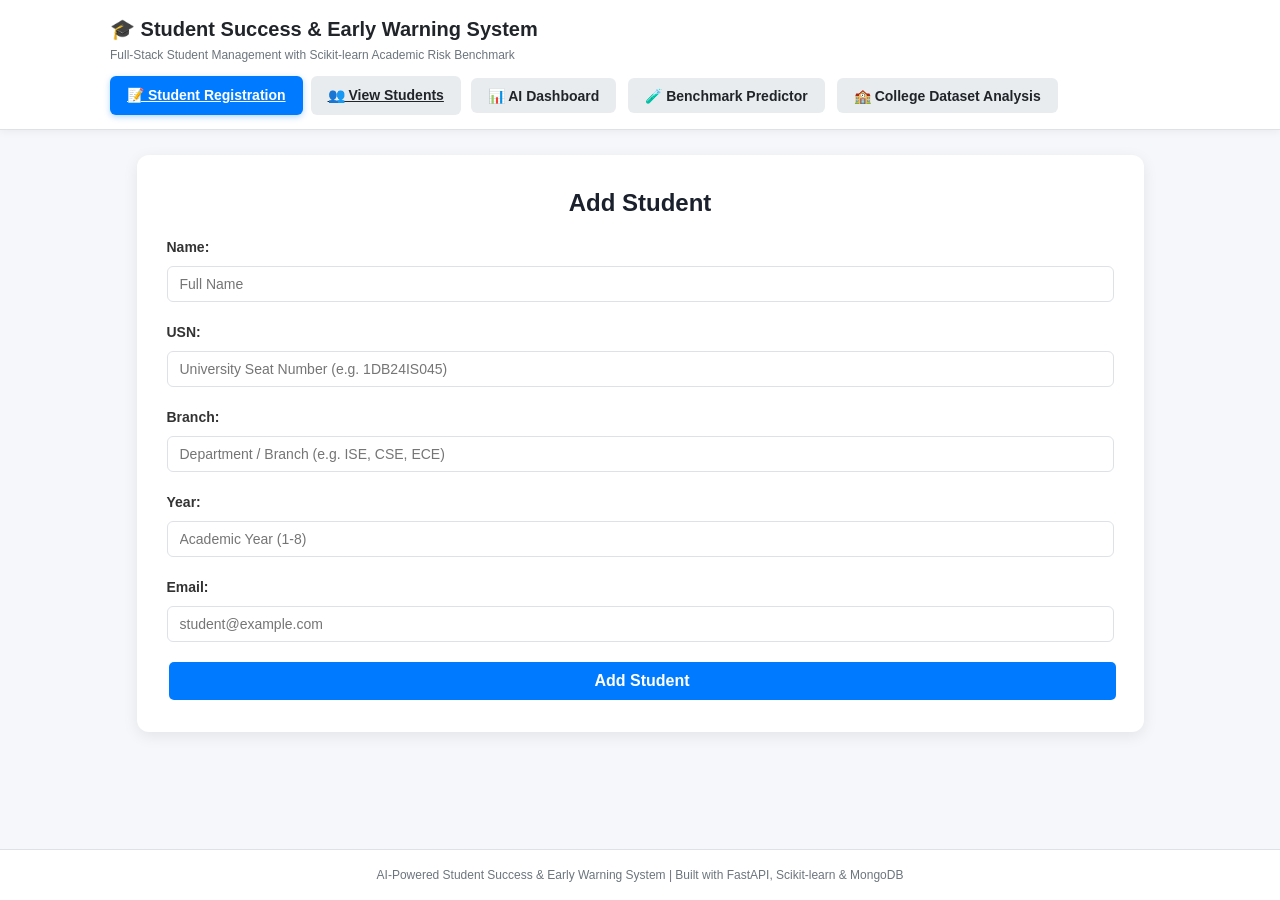
<file: frontend/index.html>
<!DOCTYPE html>
<html lang="en">
<head>
    <meta charset="UTF-8">
    <meta name="viewport" content="width=device-width, initial-scale=1.0">
    <title>Student Management & AI Early Warning System</title>

    <link rel="stylesheet" href="css/app.css?v=2">
</head>

<body>

<!-- Header Navigation -->
<header class="app-header">
    <div class="header-inner">
        <div>
            <h1 class="brand-title">🎓 Student Success & Early Warning System</h1>
            <p class="brand-subtitle">Full-Stack Student Management with Scikit-learn Academic Risk Benchmark</p>
        </div>
        <nav class="nav-tabs" role="tablist" aria-label="Application Tabs">
            <a id="registration-link" class="tab-btn active" href="index.html">📝 Student Registration</a>
            <a class="tab-btn" href="students.html">👥 View Students</a>
            <button id="tab-dashboard" class="tab-btn" role="tab" aria-selected="false" data-tab="dashboard">
                📊 AI Dashboard
            </button>
            <button id="tab-benchmark" class="tab-btn" role="tab" aria-selected="false" data-tab="benchmark">
                🧪 Benchmark Predictor
            </button>
            <button id="tab-analysis" class="tab-btn" role="tab" aria-selected="false" data-tab="analysis">
                🏫 College Dataset Analysis
            </button>
        </nav>
    </div>
</header>

<main class="main-wrapper">

    <!-- ================================================================= -->
    <!-- TAB 1: Student Management (Existing CRUD Application Preserved)  -->
    <!-- ================================================================= -->
    <div id="view-students" class="tab-content active" role="tabpanel" aria-labelledby="registration-link">
        <div class="container student-page-container">
            <h2>Add Student</h2>
            <p id="studentSuccessMessage" class="alert-card success" role="status" aria-live="polite" hidden></p>

            <form id="studentForm">
                <label class="form-label" for="name">Name:</label>
                <input type="text" id="name" required placeholder="Full Name">

                <label class="form-label" for="usn">USN:</label>
                <input type="text" id="usn" required placeholder="University Seat Number (e.g. 1DB24IS045)">

                <label class="form-label" for="branch">Branch:</label>
                <input type="text" id="branch" required placeholder="Department / Branch (e.g. ISE, CSE, ECE)">

                <label class="form-label" for="year">Year:</label>
                <input type="number" id="year" min="1" max="8" required placeholder="Academic Year (1-8)">

                <label class="form-label" for="email">Email:</label>
                <input type="email" id="email" required placeholder="student@example.com">

                <button id="submitBtn" class="addBtn" type="submit">Add Student</button>
            </form>
        </div>
    </div>

    <!-- ================================================================= -->
    <!-- TAB 2: AI Dashboard & Model Metrics                               -->
    <!-- ================================================================= -->
    <div id="view-dashboard" class="tab-content" role="tabpanel" aria-labelledby="tab-dashboard">

        <!-- Model Status Card -->
        <div class="card">
            <div class="card-title">
                <span>🤖</span> Model Operational Status & Metadata
                <button id="refreshAIDashboard" class="inline-style-1">
                    🔄 Refresh Status
                </button>
            </div>

            <div id="dashboardLoading" class="inline-style-2">
                <div class="spinner inline-style-3"></div>
                <p class="inline-style-4">Fetching model health and metrics from backend...</p>
            </div>

            <div id="dashboardError" class="error-banner"></div>

            <div id="dashboardContent" class="inline-style-5">
                <div class="inline-style-6">
                    <div>
                        <span id="healthBadge" class="status-badge healthy">
                            <span class="status-dot"></span> <span id="healthText">Operational</span>
                        </span>
                        <span id="healthModelType" class="inline-style-7">RandomForestClassifier</span>
                    </div>
                    <div class="inline-style-8">
                        Pipeline: <strong>Scikit-learn</strong> | Evaluated Features: <strong id="featuresCount">31</strong>
                    </div>
                </div>

                <!-- Metrics Grid -->
                <div class="metrics-grid">
                    <div class="metric-box">
                        <div class="metric-label">Holdout Accuracy</div>
                        <div class="metric-value" id="metricAccuracy">--</div>
                        <div class="metric-subtitle">Overall test set accuracy</div>
                    </div>
                    <div class="metric-box inline-style-9">
                        <div class="metric-label inline-style-10">Recall (At-Risk)</div>
                        <div class="metric-value inline-style-10" id="metricRecall">--</div>
                        <div class="metric-subtitle">Primary early-warning metric</div>
                    </div>
                    <div class="metric-box">
                        <div class="metric-label">Precision (At-Risk)</div>
                        <div class="metric-value" id="metricPrecision">--</div>
                        <div class="metric-subtitle">True positive rate</div>
                    </div>
                    <div class="metric-box">
                        <div class="metric-label">F1-Score (At-Risk)</div>
                        <div class="metric-value" id="metricF1">--</div>
                        <div class="metric-subtitle">Harmonic mean of Prec/Rec</div>
                    </div>
                    <div class="metric-box">
                        <div class="metric-label">ROC-AUC</div>
                        <div class="metric-value" id="metricRocAuc">--</div>
                        <div class="metric-subtitle">Separability index</div>
                    </div>
                </div>

                <!-- Confusion Matrix & Model Comparison -->
                <div class="inline-style-11">
                    <div>
                        <h3 class="inline-style-12">📊 Test Confusion Matrix (Holdout N = 79)</h3>
                        <table class="matrix-table" aria-label="Test Confusion Matrix">
                            <thead>
                                <tr>
                                    <th></th>
                                    <th>Pred: Passing</th>
                                    <th>Pred: At-Risk</th>
                                </tr>
                            </thead>
                            <tbody>
                                <tr>
                                    <th>Actual: Passing</th>
                                    <td class="cell-tn" id="cmTN">48<br><small>(True Neg)</small></td>
                                    <td class="cell-fp" id="cmFP">5<br><small>(False Pos)</small></td>
                                </tr>
                                <tr>
                                    <th>Actual: At-Risk</th>
                                    <td class="cell-fn" id="cmFN">4<br><small>(False Neg)</small></td>
                                    <td class="cell-tp" id="cmTP">22<br><small>(True Pos)</small></td>
                                </tr>
                            </tbody>
                        </table>
                        <p class="inline-style-13">
                            Only 4 false negatives: 22 out of 26 at-risk students (84.6%) successfully identified for intervention.
                        </p>
                    </div>

                    <div>
                        <h3 class="inline-style-12">⚖️ Algorithm Comparison</h3>
                        <table class="comparison-table" aria-label="Model Comparison Table">
                            <thead>
                                <tr>
                                    <th>Metric</th>
                                    <th>Random Forest (Selected)</th>
                                    <th>Logistic Regression</th>
                                </tr>
                            </thead>
                            <tbody id="comparisonTableBody">
                                <tr><td>Accuracy</td><td id="cmpRFAcc">88.61%</td><td id="cmpLRAcc">79.75%</td></tr>
                                <tr><td>Recall (At-Risk)</td><td id="cmpRFRec" class="inline-style-14">84.62%</td><td id="cmpLRRec">80.77%</td></tr>
                                <tr><td>Precision (At-Risk)</td><td id="cmpRFPrec">81.48%</td><td id="cmpLRPrec">65.62%</td></tr>
                                <tr><td>F1-Score</td><td id="cmpRFF1">83.02%</td><td id="cmpLRF1">72.41%</td></tr>
                                <tr><td>ROC-AUC</td><td id="cmpRFAuc">93.54%</td><td id="cmpLRAuc">93.25%</td></tr>
                            </tbody>
                        </table>
                    </div>
                </div>

                <!-- Dataset Origin & Limitations -->
                <div class="inline-style-15">
                    <p class="inline-style-16"><strong>Dataset Origin:</strong> <a id="datasetLink" href="https://archive.ics.uci.edu/dataset/320/student+performance" target="_blank" rel="noopener" class="inline-style-17">UCI Machine Learning Repository — Student Performance</a> (License: CC BY 4.0)</p>
                    <p class="inline-style-16"><strong>Target Definition:</strong> Final grade G3 &lt; 10 on 0–20 scale (failing grade in Portuguese secondary schools).</p>
                    <p class="inline-style-16"><strong>Target Leakage Policy:</strong> G3 (final grade) and G2 (late term-2 grade) are strictly excluded from all inputs.</p>
                </div>
            </div>
        </div>
    </div>

    <!-- ================================================================= -->
    <!-- TAB 3: UCI Benchmark Predictor                                    -->
    <!-- ================================================================= -->
    <div id="view-benchmark" class="tab-content" role="tabpanel" aria-labelledby="tab-benchmark">

        <div class="card">
            <div class="card-title">
                <span>🧪</span> UCI Academic-Risk Benchmark Predictor (31 Features)
            </div>

            <!-- Quick-Fill Presets for Instant Testing -->
            <div class="preset-bar">
                <span class="preset-title">Quick-Fill Profiles:</span>
                <button type="button" class="btn-preset inline-style-18" data-preset="struggling">
                    🔴 Struggling Student Profile
                </button>
                <button type="button" class="btn-preset inline-style-19" data-preset="thriving">
                    🟢 Thriving Student Profile
                </button>
                <button type="button" class="btn-preset inline-style-20" data-preset="average">
                    🟡 Average Passing Profile
                </button>
                <button id="clearBenchmarkForm" type="button" class="btn-preset inline-style-21">
                    🔄 Reset Form
                </button>
            </div>

            <form id="benchmarkForm" novalidate>

                <!-- SECTION 1: Academic & Prior Performance -->
                <div class="form-section-header">
                    <span>📚</span> 1. Academic & Prior Evaluation (Key Predictive Features)
                </div>
                <div class="form-grid-4">
                    <div class="form-group benchmark-subject-field">
                        <label for="bm_subject">Select Subject *</label>
                        <select id="bm_subject" required>
                            <option value="" selected disabled>Select subject</option>
                            <option value="Mathematics">Mathematics</option>
                            <option value="Physics">Physics</option>
                            <option value="Chemistry">Chemistry</option>
                            <option value="Computer Science">Computer Science</option>
                            <option value="Electronics">Electronics</option>
                            <option value="Communication Systems">Communication Systems</option>
                            <option value="Other">Other</option>
                        </select>
                    </div>
                    <div class="form-group">
                        <label for="bm_maxMarks">Maximum Marks *</label>
                        <input type="number" id="bm_maxMarks" min="1" step="1" required placeholder="Enter maximum marks">
                    </div>
                    <div class="form-group">
                        <label for="bm_G1">Term-1 Exam Marks (Obtained) *</label>
                        <input type="number" id="bm_G1" min="0" max="90" step="any" required placeholder="Enter marks obtained">
                    </div>
                    <div class="form-group">
                        <label for="bm_studytime">Daily Study Time *</label>
                        <select id="bm_studytime" required>
                            <option value="" selected disabled>Select time</option>
                            <option value="less_than_1">&lt;1 hr</option>
                            <option value="1_to_2">1–2 hrs</option>
                            <option value="2_to_3">2–3 hrs</option>
                            <option value="3_to_4">3–4 hrs</option>
                            <option value="more_than_4">&gt;4 hrs</option>
                        </select>
                    </div>
                    <div class="form-group">
                        <label for="bm_failures">Past Class Failures *</label>
                        <input type="number" id="bm_failures" min="0" max="4" required placeholder="0 to 4">
                        <span class="help-hint">0 if none, up to 4</span>
                    </div>
                    <div class="form-group">
                        <label for="bm_absences">School Absences *</label>
                        <input type="number" id="bm_absences" min="0" max="93" required placeholder="0 to 93">
                        <span class="help-hint">Total missed classes</span>
                    </div>
                </div>

                <!-- SECTION 2: School Environment & Educational Support -->
                <div class="form-section-header">
                    <span>🏫</span> 2. School Environment & Educational Support
                </div>
                <div class="form-grid-4">
                    <div class="form-group">
                        <label for="bm_schoolsup">School Educational Support *</label>
                        <select id="bm_schoolsup" required>
                            <option value="" selected disabled>Select support</option>
                            <option value="no">No</option>
                            <option value="yes">Yes</option>
                        </select>
                    </div>
                    <div class="form-group">
                        <label for="bm_famsup">Family Educational Support *</label>
                        <select id="bm_famsup" required>
                            <option value="" selected disabled>Select support</option>
                            <option value="no">No</option>
                            <option value="yes">Yes</option>
                        </select>
                    </div>
                    <div class="form-group">
                        <label for="bm_paid">Extra Paid Classes *</label>
                        <select id="bm_paid" required>
                            <option value="" selected disabled>Select classes</option>
                            <option value="no">No</option>
                            <option value="yes">Yes</option>
                        </select>
                    </div>
                    <div class="form-group">
                        <label for="bm_activities">Extracurricular Activities *</label>
                        <select id="bm_activities" required>
                            <option value="" selected disabled>Select activities</option>
                            <option value="no">No</option>
                            <option value="yes">Yes</option>
                        </select>
                    </div>
                </div>

                <!-- SECTION 3: Student Demographics & Family Background -->
                <div class="form-section-header">
                    <span>👨‍👩‍👧</span> 3. Student Demographics & Family Background
                </div>
                <div class="form-grid-4 demographics-grid">
                    <div class="form-group">
                        <label for="bm_sex">Sex *</label>
                        <select id="bm_sex" required>
                            <option value="" selected disabled>Select sex</option>
                            <option value="F">Female</option>
                            <option value="M">Male</option>
                        </select>
                    </div>
                    <div class="form-group">
                        <label for="bm_age">Age *</label>
                        <input type="number" id="bm_age" min="12" max="30" required placeholder="12 - 30">
                    </div>
                    <div class="form-group">
                        <label for="bm_address">Home Address Type *</label>
                        <select id="bm_address" required>
                            <option value="" selected disabled>Select address</option>
                            <option value="U">Urban</option>
                            <option value="R">Rural</option>
                        </select>
                    </div>
                    <div class="form-group">
                        <label for="bm_famsize">Family Size *</label>
                        <select id="bm_famsize" required>
                            <option value="" selected disabled>Select size</option>
                            <option value="GT3">Over 3</option>
                            <option value="LE3">3 or fewer</option>
                        </select>
                    </div>
                    <div class="form-group">
                        <label for="bm_Pstatus">Parent Cohabitation *</label>
                        <select id="bm_Pstatus" required>
                            <option value="" selected disabled>Select status</option>
                            <option value="T">Together</option>
                            <option value="A">Apart</option>
                        </select>
                    </div>
                    <div class="form-group">
                        <label for="bm_Medu">Mother's Education *</label>
                        <select id="bm_Medu" required>
                            <option value="" selected disabled>Select education</option>
                            <option value="0">None</option>
                            <option value="1">Primary (Grade 4)</option>
                            <option value="2">Grades 5–9</option>
                            <option value="3">Secondary</option>
                            <option value="4">Higher ed</option>
                        </select>
                    </div>
                    <div class="form-group">
                        <label for="bm_Fedu">Father's Education *</label>
                        <select id="bm_Fedu" required>
                            <option value="" selected disabled>Select education</option>
                            <option value="0">None</option>
                            <option value="1">Primary (Grade 4)</option>
                            <option value="2">Grades 5–9</option>
                            <option value="3">Secondary</option>
                            <option value="4">Higher ed</option>
                        </select>
                    </div>
                    <div class="form-group">
                        <label for="bm_Mjob">Mother's Job *</label>
                        <select id="bm_Mjob" required>
                            <option value="" selected disabled>Select job</option>
                            <option value="other">Other</option>
                            <option value="services">Civil Service</option>
                            <option value="at_home">At Home</option>
                            <option value="teacher">Teacher</option>
                            <option value="health">Healthcare</option>
                        </select>
                    </div>
                    <div class="form-group">
                        <label for="bm_Fjob">Father's Job *</label>
                        <select id="bm_Fjob" required>
                            <option value="" selected disabled>Select job</option>
                            <option value="other">Other</option>
                            <option value="services">Civil Service</option>
                            <option value="at_home">At Home</option>
                            <option value="teacher">Teacher</option>
                            <option value="health">Healthcare</option>
                        </select>
                    </div>
                </div>

                <!-- SECTION 4: Personal Life, Health & Habits -->
                <div class="form-section-header">
                    <span>🏃</span> 4. Personal Life, Health & Lifestyle Habits
                </div>
                <div class="form-grid-4">
                    <div class="form-group">
                        <label for="bm_traveltime">Travel Time to School *</label>
                        <select id="bm_traveltime" required>
                            <option value="" selected disabled>Select time</option>
                            <option value="1">&lt;15 min</option>
                            <option value="2">15–30 min</option>
                            <option value="3">30–60 min</option>
                            <option value="4">&gt;60 min</option>
                        </select>
                    </div>
                    <div class="form-group">
                        <label for="bm_internet">Internet Access at Home *</label>
                        <select id="bm_internet" required>
                            <option value="" selected disabled>Select access</option>
                            <option value="yes">Yes</option>
                            <option value="no">No</option>
                        </select>
                    </div>
                    <div class="form-group">
                        <label for="bm_romantic">Romantic Relationship *</label>
                        <select id="bm_romantic" required>
                            <option value="" selected disabled>Select status</option>
                            <option value="no">No</option>
                            <option value="yes">Yes</option>
                        </select>
                    </div>
                    <div class="form-group">
                        <label for="bm_famrel">Family Relationship Quality *</label>
                        <select id="bm_famrel" required>
                            <option value="" selected disabled>Select quality</option>
                            <option value="1">Very poor</option>
                            <option value="2">Poor</option>
                            <option value="3">Average</option>
                            <option value="4">Good</option>
                            <option value="5">Excellent</option>
                        </select>
                    </div>
                    <div class="form-group">
                        <label for="bm_freetime">Free Time After School *</label>
                        <select id="bm_freetime" required>
                            <option value="" selected disabled>Select free time</option>
                            <option value="1">Very Low</option>
                            <option value="2">Low</option>
                            <option value="3">Medium</option>
                            <option value="4">High</option>
                            <option value="5">Very High</option>
                        </select>
                    </div>
                    <div class="form-group">
                        <label for="bm_goout">Going Out with Friends *</label>
                        <select id="bm_goout" required>
                            <option value="" selected disabled>Select frequency</option>
                            <option value="1">Very Low</option>
                            <option value="2">Low</option>
                            <option value="3">Medium</option>
                            <option value="4">High</option>
                            <option value="5">Very High</option>
                        </select>
                    </div>
                    <div class="form-group">
                        <label for="bm_badHabits">Addiction to Bad Habits *</label>
                        <select id="bm_badHabits" required>
                            <option value="" selected disabled>Select level</option>
                            <option value="none">None</option>
                            <option value="low">Low</option>
                            <option value="average">Average</option>
                            <option value="high">High</option>
                        </select>
                    </div>
                    <div class="form-group">
                        <label for="bm_health">Current Health Status *</label>
                        <select id="bm_health" required>
                            <option value="" selected disabled>Select health</option>
                            <option value="1">Very poor</option>
                            <option value="2">Poor</option>
                            <option value="3">Fair</option>
                            <option value="4">Good</option>
                            <option value="5">Very Good</option>
                        </select>
                    </div>
                </div>

                <div id="predictError" class="error-banner"></div>

                <button id="predictSubmitBtn" class="addBtn inline-style-22" type="submit">
                    ⚡ Predict Academic Risk (UCI Model)
                </button>
            </form>

            <!-- Prediction Result Panel -->
            <div id="benchmarkResult" class="result-box">
                <p class="benchmark-subject-context">
                    <strong>Subject context only:</strong> Subject selected: <span id="resultSubject">--</span>.
                    The UCI model predicts overall academic risk, not subject-specific risk.
                </p>
                <div class="result-header">
                    <div>
                        <span class="inline-style-23">Evaluation Outcome</span>
                        <div id="resultRiskPill" class="risk-pill at-risk inline-style-24">
                            <span id="resultIcon">⚠️</span> <span id="resultStatusText">At-Risk</span>
                        </div>
                    </div>
                    <div class="inline-style-25">
                        <span class="inline-style-26">Model: <strong id="resultModelName">Random Forest</strong></span><br>
                        <span class="inline-style-26">Risk Tier: <strong id="resultRiskLevel">High</strong></span>
                    </div>
                </div>

                <div class="inline-style-27">
                    <div class="inline-style-28">
                        <span>Academic Risk Probability:</span>
                        <span id="resultRiskProb">88.7%</span>
                    </div>
                    <div class="progress-track">
                        <div id="resultProgressBar" class="progress-bar high-risk inline-style-29"></div>
                    </div>
                    <div class="inline-style-30">
                        <span>0% (Passing)</span>
                        <span>Confidence: <strong id="resultConfidence">88.7%</strong></span>
                        <span>100% (High Risk)</span>
                    </div>
                </div>

                <div class="inline-style-31">
                    <p class="inline-style-16"><strong>Disclaimer:</strong> <span id="resultDisclaimer">--</span></p>
                    <p><strong>Domain Note:</strong> <span id="resultDomainNote">--</span></p>
                </div>
            </div>

        </div>
    </div>

    <!-- ================================================================= -->
    <!-- TAB 4: College Dataset Analysis & Model Readiness (Phase 8)        -->
    <!-- ================================================================= -->
    <div id="view-analysis" class="tab-content" role="tabpanel" aria-labelledby="tab-analysis">

        <!-- Upload & Evaluation Controls Card -->
        <div class="card">
            <div class="card-title">
                <span>📁</span> Upload Authorized De-Identified College Dataset (CSV)
            </div>
            <p class="inline-style-32">
                Select a CSV file containing de-identified semester observations (e.g. <code>student_ref</code>, <code>branch</code>, <code>academic_year</code>, <code>semester</code>, <code>attendance_pct</code>, <code>cie_marks_obtained</code>).
                Processing executes strictly in memory (max 5 MB limit). Zero records are persisted to MongoDB. Zero student PII is accepted or logged.
            </p>

            <div class="preset-bar">
                <span class="preset-title">Sample Cohorts for Immediate Testing:</span>
                <button type="button" class="btn-preset" data-demo-cohort="valid">
                    🟢 Valid Cohort (120 rows)
                </button>
                <button type="button" class="btn-preset" data-demo-cohort="small">
                    🔴 Small Cohort (Blocked)
                </button>
                <button type="button" class="btn-preset" data-demo-cohort="leaky">
                    🟡 Leaky Cohort (Blocked)
                </button>
                <button id="clearAnalysisView" type="button" class="btn-preset inline-style-21">
                    ⚪ Reset
                </button>
            </div>

            <div class="file-drop-area" id="fileDropArea">
                <input type="file" id="collegeCsvInput" accept=".csv" aria-label="Upload College Academic Observations CSV" class="inline-style-5">
                <div class="inline-style-33">📊</div>
                <p class="inline-style-34">Choose a College Academic Observations CSV</p>
                <p id="selectedFileName" class="inline-style-35">No file currently selected (max 5 MB)</p>
                <button id="browseCollegeCsv" type="button" class="tab-btn inline-style-36" aria-label="Browse local files">
                    📂 Browse Local Computer...
                </button>
            </div>

            <div class="inline-style-37">
                <span class="inline-style-26">Ephemerally processed in memory. Zero database persistence.</span>
                <button id="analyzeDatasetBtn" class="addBtn inline-style-38" type="button" aria-label="Analyze dataset and assess ML readiness" disabled>
                    ⚡ Analyze Dataset & Assess Readiness
                </button>
            </div>

            <!-- Loading Indicator -->
            <div id="analysisLoading" role="status" aria-live="polite" class="inline-style-39">
                <div class="spinner inline-style-40"></div>
                <p class="inline-style-41">Profiling dataset in-memory and evaluating 7-point readiness criteria...</p>
            </div>

            <!-- Error Banner -->
            <div id="analysisError" class="error-banner" role="alert" aria-live="assertive"></div>
        </div>

        <section class="card student-risk-section" id="studentRiskAnalysis" aria-labelledby="studentRiskTitle">
            <div class="card-title" id="studentRiskTitle">
                <span>🎓</span> Student Academic Risk Screening
            </div>
            <p class="student-risk-methodology" id="studentRiskMethodology">
                Preliminary, rule-based screening only — not a validated prediction. At Risk: attendance below 75%,
                CIE below 40%, or recorded active backlogs. Moderate Risk: attendance 75–85% or CIE 40–60%.
                Dataset readiness is assessed separately below.
            </p>

            <div id="studentRiskInitialEmpty" class="student-risk-empty" role="status">
                Analyze a dataset to view student-level screening results.
            </div>
            <div id="studentRiskContent" hidden>
                <div class="risk-summary-grid" id="studentRiskSummary">
                    <div class="risk-summary-card risk-summary-at-risk">
                        <span>At Risk</span>
                        <strong id="studentRiskAtRiskCount">0</strong>
                        <small id="studentRiskAtRiskPercent">0.0%</small>
                    </div>
                    <div class="risk-summary-card risk-summary-moderate">
                        <span>Moderate Risk</span>
                        <strong id="studentRiskModerateCount">0</strong>
                        <small id="studentRiskModeratePercent">0.0%</small>
                    </div>
                    <div class="risk-summary-card risk-summary-good">
                        <span>Good</span>
                        <strong id="studentRiskGoodCount">0</strong>
                        <small id="studentRiskGoodPercent">0.0%</small>
                    </div>
                    <div class="risk-summary-card risk-summary-total">
                        <span>Total Students</span>
                        <strong id="studentRiskTotalCount">0</strong>
                        <small>Analyzed</small>
                    </div>
                </div>

                <div class="student-risk-filters" aria-label="Filter student risk screening results">
                    <label>
                        Risk category
                        <select id="studentRiskCategoryFilter">
                            <option value="">All categories</option>
                            <option value="At Risk">At Risk</option>
                            <option value="Moderate Risk">Moderate Risk</option>
                            <option value="Good">Good</option>
                        </select>
                    </label>
                    <label>
                        Branch
                        <select id="studentRiskBranchFilter">
                            <option value="">All branches</option>
                        </select>
                    </label>
                    <label>
                        Semester
                        <select id="studentRiskSemesterFilter">
                            <option value="">All semesters</option>
                        </select>
                    </label>
                    <label>
                        Student reference
                        <input id="studentRiskSearch" type="search" placeholder="Search reference">
                    </label>
                </div>
                <div class="student-risk-export">
                    <button id="exportStudentRiskCsv" class="addBtn" type="button" disabled>
                        Export filtered results to CSV
                    </button>
                    <span id="studentRiskExportStatus" role="status" aria-live="polite"></span>
                </div>

                <div class="data-table-wrapper student-risk-table-wrapper">
                    <table class="data-table student-risk-table" aria-label="Preliminary student academic risk screening">
                        <thead>
                            <tr>
                                <th>Student Reference</th>
                                <th>Branch</th>
                                <th>Academic Year</th>
                                <th>Semester</th>
                                <th>Attendance Percentage</th>
                                <th>CIE Marks</th>
                                <th>Risk Category</th>
                                <th>Main Risk Factors</th>
                                <th>Intervention Recommendations</th>
                            </tr>
                        </thead>
                        <tbody id="studentRiskTableBody"></tbody>
                    </table>
                    <div id="studentRiskNoRows" class="student-risk-empty" role="status" hidden>
                        No student records match the selected filters.
                    </div>
                </div>

                <section class="student-risk-progress" aria-labelledby="studentRiskProgressTitle">
                    <h3 id="studentRiskProgressTitle">Student Risk History &amp; Progress</h3>
                    <p id="studentRiskProgressNote" role="status" aria-live="polite">
                        History is limited to valid academic-year and semester observations in the currently analyzed upload.
                        A single distinct period shows the current assessment only; additional periods are needed for trends.
                        CIE trends require explicit maximum marks for both periods.
                    </p>
                    <div class="data-table-wrapper student-risk-table-wrapper">
                        <table class="data-table student-risk-table" aria-label="Student academic risk history and progress">
                            <thead>
                                <tr>
                                    <th>Student Reference</th>
                                    <th>Academic Period</th>
                                    <th>Attendance</th>
                                    <th>Attendance Change</th>
                                    <th>CIE Marks</th>
                                    <th>CIE Change</th>
                                    <th>Risk Category</th>
                                    <th>Risk Category Change</th>
                                    <th>Assessment Notes</th>
                                </tr>
                            </thead>
                            <tbody id="studentRiskProgressTableBody"></tbody>
                        </table>
                        <div id="studentRiskProgressEmpty" class="student-risk-empty" role="status" hidden>
                            No student history matches the selected risk filters.
                        </div>
                    </div>
                </section>
            </div>
        </section>

        <!-- Analysis & Readiness Results Container -->
        <div id="analysisResults" aria-live="polite" class="inline-style-5">

            <!-- Readiness Status Decision Card -->
            <div class="card" id="readinessStatusCard">
                <!-- Cohort Provenance Banner (distinguishes demo from real institutional data) -->
                <div id="datasetProvenanceBanner" class="inline-style-42">
                    <span id="provenanceIcon">🧪</span>
                    <span id="provenanceText">Synthetic Demonstration Cohort — For demonstration & validation testing only; not actual institutional data.</span>
                </div>

                <div class="inline-style-43">
                    <div>
                        <div class="inline-style-44">ML Training Readiness Status</div>
                        <div class="inline-style-45">
                            <span id="readinessBadge" class="status-badge ready inline-style-46">
                                <span class="status-dot"></span> <span id="readinessStatusText">READY_FOR_REVIEW</span>
                            </span>
                            <span id="defensibleSplitBadge" class="badge-pill info">Stratified Split Feasible</span>
                        </div>
                    </div>
                    <div class="inline-style-47">
                        Dataset: <strong id="analyzedDatasetName" class="inline-style-48">dataset.csv</strong><br>
                        Pipeline: <strong>FastAPI &bull; In-Memory &bull; Zero DB Persistence</strong>
                    </div>
                </div>

                <!-- Explicit Explanatory Note on READY_FOR_REVIEW vs Production -->
                <div id="readinessExplanatoryNote" class="inline-style-49">
                    <strong>Readiness Significance:</strong> <span id="readinessExplanationText">READY_FOR_REVIEW indicates that the dataset satisfies preliminary schema and statistical thresholds for offline human review. It does NOT prove institutional representativeness, algorithmic fairness, or production readiness.</span>
                </div>

                <div id="blockersBox" class="alert-card blocker inline-style-5">
                    <strong>🚫 Readiness Blockers Detected (Training Blocked):</strong>
                    <ul id="blockersList" class="inline-style-50"></ul>
                </div>

                <div id="warningsBox" class="alert-card warning inline-style-5">
                    <strong>⚠️ Advisory Data Warnings:</strong>
                    <ul id="warningsList" class="inline-style-50"></ul>
                </div>

                <div id="leakageAlertBox" class="alert-card blocker inline-style-5">
                    <strong>🚨 Target Leakage Features Flagged:</strong>
                    <div id="leakageDetails" class="inline-style-51"></div>
                </div>
            </div>

            <!-- Key Metrics Overview Grid -->
            <div class="metrics-grid">
                <div class="metric-box">
                    <div class="metric-label">Total Records</div>
                    <div class="metric-value" id="resTotalRecords">--</div>
                    <div class="metric-subtitle">Parsed CSV rows</div>
                </div>
                <div class="metric-box">
                    <div class="metric-label">Valid Observations</div>
                    <div class="metric-value inline-style-10" id="resValidRecords">--</div>
                    <div class="metric-subtitle" id="resErrorRate">0.0% error rate</div>
                </div>
                <div class="metric-box">
                    <div class="metric-label">Unique Students</div>
                    <div class="metric-value" id="resUniqueStudents">--</div>
                    <div class="metric-subtitle" id="resObsPerStudent">1.0 obs/student</div>
                </div>
                <div class="metric-box">
                    <div class="metric-label">Verified Labeled</div>
                    <div class="metric-value" id="resLabeledRecords">--</div>
                    <div class="metric-subtitle" id="resLabelingRate">100% labeling rate</div>
                </div>
                <div class="metric-box">
                    <div class="metric-label">At-Risk Minority</div>
                    <div class="metric-value inline-style-52" id="resAtRiskCount">--</div>
                    <div class="metric-subtitle" id="resAtRiskRatio">Minority cases</div>
                </div>
                <div class="metric-box">
                    <div class="metric-label">Duplicate Clusters</div>
                    <div class="metric-value" id="resDuplicatesCount">0</div>
                    <div class="metric-subtitle">Student-semester keys</div>
                </div>
            </div>

            <!-- 7-Point ML Readiness Checklist Table -->
            <div class="card">
                <div class="card-title">
                    <span>✅</span> 7-Point ML Experimental Readiness Checklist
                </div>
                <div class="data-table-wrapper">
                    <table class="data-table" aria-label="7-Point ML Readiness Checklist">
                        <thead>
                            <tr>
                                <th class="inline-style-53">Readiness Criterion</th>
                                <th class="inline-style-54">Status</th>
                                <th class="inline-style-54">Severity</th>
                                <th>Evaluation Details & Observed Metrics</th>
                            </tr>
                        </thead>
                        <tbody id="readinessChecklistBody"></tbody>
                    </table>
                </div>
            </div>

            <!-- Academic Cohort & Class Balance Breakdown -->
            <div class="inline-style-55">
                <div class="card inline-style-56">
                    <div class="card-title">
                        <span>🏛️</span> Academic Cohort Distributions
                    </div>
                    <div class="inline-style-57">
                        <strong class="inline-style-58">Engineering Branch Distribution:</strong>
                        <div id="branchDistBadges" class="inline-style-59"></div>
                    </div>
                    <div class="inline-style-57">
                        <strong class="inline-style-58">Academic Year Distribution:</strong>
                        <div id="yearDistBadges" class="inline-style-59"></div>
                    </div>
                    <div>
                        <strong class="inline-style-58">Semester Distribution:</strong>
                        <div id="semesterDistBadges" class="inline-style-59"></div>
                    </div>
                </div>

                <div class="card inline-style-56">
                    <div class="card-title">
                        <span>⚖️</span> Verified Outcomes & Class Balance
                    </div>
                    <div class="inline-style-60">
                        <span>Passing: <strong id="lblPassingCount">--</strong></span>
                        <span>Imbalance Ratio: <strong id="lblImbalanceRatio">--</strong></span>
                        <span>At-Risk: <strong id="lblRiskCount" class="inline-style-61">--</strong></span>
                    </div>
                    <div class="progress-track inline-style-62">
                        <div id="classBalanceBar" class="progress-bar high-risk inline-style-63"></div>
                    </div>
                    <div>
                        <strong class="inline-style-58">Official Outcome Breakdown:</strong>
                        <div id="outcomeBreakdownBadges" class="inline-style-59"></div>
                    </div>
                    <div class="inline-style-64">
                        Auditing Authorities: <span id="outcomeAuthorities">OFFICIAL_EXAM_CELL</span>
                    </div>
                </div>
            </div>

            <!-- Numeric Summary Statistics Table -->
            <div class="card">
                <div class="card-title">
                    <span>📐</span> Numeric Academic Features Summary Statistics
                </div>
                <div class="data-table-wrapper">
                    <table class="data-table" aria-label="Numeric Feature Summary Statistics">
                        <thead>
                            <tr>
                                <th>Feature Name</th>
                                <th>Count</th>
                                <th>Min</th>
                                <th>Max</th>
                                <th>Mean</th>
                                <th>Median</th>
                                <th>Std Dev</th>
                            </tr>
                        </thead>
                        <tbody id="numericStatsBody"></tbody>
                    </table>
                </div>
            </div>

            <!-- Missing Values Summary Table -->
            <div class="card">
                <div class="card-title">
                    <span>🔍</span> Missing Values & Feature Completeness
                </div>
                <div class="data-table-wrapper">
                    <table class="data-table" aria-label="Missing Values by Feature">
                        <thead>
                            <tr>
                                <th>Field / Feature</th>
                                <th>Present Rows</th>
                                <th>Missing Rows</th>
                                <th>Missing %</th>
                                <th>Completeness Status</th>
                            </tr>
                        </thead>
                        <tbody id="missingValuesBody"></tbody>
                    </table>
                </div>
            </div>

            <!-- Recommendations & Privacy Card -->
            <div class="card">
                <div class="card-title">
                    <span>📋</span> ML Protocol Recommendations & Privacy Guarantee
                </div>
                <div>
                    <strong class="inline-style-65">Actionable Recommendations:</strong>
                    <ul id="recommendationsList" class="inline-style-50"></ul>
                </div>
                <div class="inline-style-66">
                    <p class="inline-style-67"><strong>🔒 Privacy Guarantee:</strong> <span id="privacyGuaranteeText">Evaluated pseudonymously in-memory. Zero records persisted to MongoDB. Zero student PII exposed.</span></p>
                    <p class="inline-style-67"><strong>🚫 Model Training Action:</strong> <code>NONE_COLLEGE_TRAINING_BLOCKED</code> &mdash; Real-world training remains strictly disabled until authorized institutional review and experimental evaluation protocol sign-off.</p>
                    <p><strong>💾 Database Storage Action:</strong> <code>NONE_INSPECTED_ONLY</code> &mdash; Original 6 student MongoDB records remain completely untouched.</p>
                </div>
            </div>

        </div>

    </div>

</main>

<footer class="app-footer">
    <p>AI-Powered Student Success & Early Warning System | Built with FastAPI, Scikit-learn & MongoDB</p>
</footer>

<script src="js/api.js" defer></script>
    <script src="js/navigation.js" defer></script>
    <script src="js/student-registration.js?v=2" defer></script>
    <script src="js/ai-dashboard.js" defer></script>
    <script src="js/benchmark-prediction.js?v=3" defer></script>
    <script src="js/college-dataset-analysis.js?v=2" defer></script>

</body>
</html>
</file>
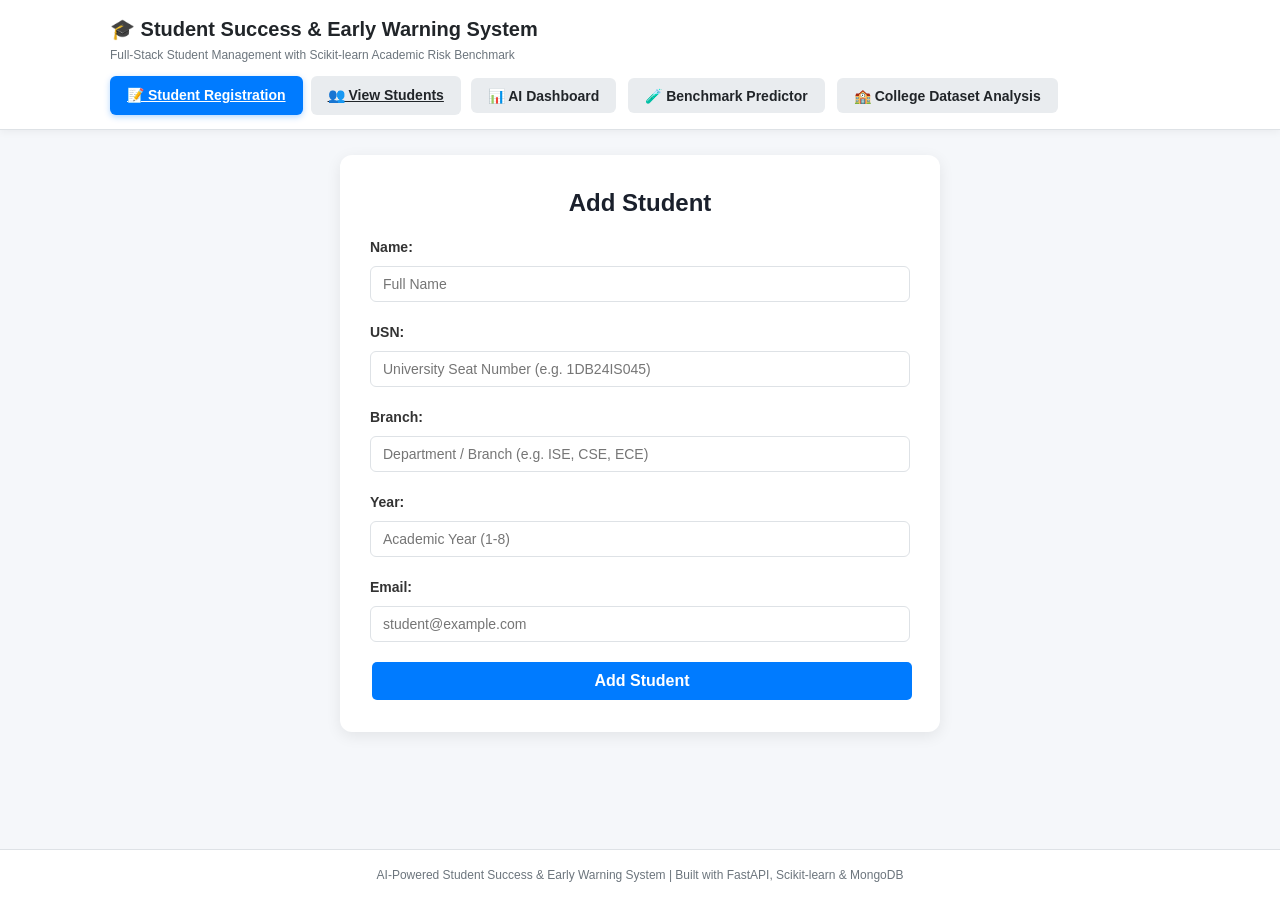
<file: frontend/index.backup.html>
<!DOCTYPE html>
<html lang="en">
<head>
    <meta charset="UTF-8">
    <meta name="viewport" content="width=device-width, initial-scale=1.0">
    <title>Student Management & AI Early Warning System</title>

    <style>
        :root {
            --primary: #007bff;
            --primary-hover: #0056b3;
            --success: #28a745;
            --success-hover: #218838;
            --warning: #ffc107;
            --warning-hover: #e0a800;
            --danger: #dc3545;
            --danger-hover: #c82333;
            --info: #17a2b8;
            --info-hover: #138496;
            --bg: #f5f7fa;
            --card-bg: #ffffff;
            --text-main: #212529;
            --text-muted: #6c757d;
            --border: #dee2e6;
            --radius: 10px;
            --shadow: 0 4px 15px rgba(0, 0, 0, 0.08);
        }

        * {
            box-sizing: border-box;
            margin: 0;
            padding: 0;
        }

        body {
            font-family: Arial, Helvetica, sans-serif;
            background: var(--bg);
            color: var(--text-main);
            min-height: 100vh;
            display: flex;
            flex-direction: column;
            line-height: 1.5;
        }

        /* Header & Navigation */
        .app-header {
            background: var(--card-bg);
            border-bottom: 1px solid var(--border);
            box-shadow: 0 2px 8px rgba(0,0,0,0.05);
            position: sticky;
            top: 0;
            z-index: 100;
        }

        .header-inner {
            max-width: 1100px;
            margin: 0 auto;
            padding: 14px 20px;
            display: flex;
            flex-wrap: wrap;
            justify-content: space-between;
            align-items: center;
            gap: 12px;
        }

        .brand-title {
            font-size: 20px;
            font-weight: bold;
            color: var(--text-main);
            display: flex;
            align-items: center;
            gap: 8px;
        }

        .brand-subtitle {
            font-size: 12px;
            color: var(--text-muted);
            margin-top: 2px;
        }

        .nav-tabs {
            display: flex;
            gap: 8px;
            flex-wrap: wrap;
        }

        .tab-btn {
            background: #e9ecef;
            color: var(--text-main);
            border: 1px solid transparent;
            padding: 8px 16px;
            border-radius: 6px;
            font-size: 14px;
            font-weight: 600;
            cursor: pointer;
            transition: all 0.2s ease;
            display: flex;
            align-items: center;
            gap: 6px;
        }

        .tab-btn:hover {
            background: #dde2e6;
        }

        .tab-btn.active {
            background: var(--primary);
            color: white;
            box-shadow: 0 2px 6px rgba(0, 123, 255, 0.3);
        }

        .tab-btn:focus-visible {
            outline: 2px solid var(--primary);
            outline-offset: 2px;
        }

        /* Main Container */
        .main-wrapper {
            flex: 1;
            max-width: 1100px;
            width: 100%;
            margin: 25px auto;
            padding: 0 20px;
        }

        .tab-content {
            display: none;
        }

        .tab-content.active {
            display: block;
        }

        /* Existing Student CRUD Layout preservation */
        .container {
            max-width: 600px;
            margin: 0 auto;
            background: var(--card-bg);
            padding: 30px;
            border-radius: 12px;
            box-shadow: var(--shadow);
        }

        h2 {
            text-align: center;
            margin-bottom: 16px;
            color: #1a202c;
        }

        .form-label {
            display: block;
            font-size: 14px;
            font-weight: 600;
            margin-top: 10px;
            margin-bottom: 4px;
            color: #333;
        }

        input, select {
            width: 100%;
            padding: 9px 12px;
            margin: 4px 0 10px;
            border: 1px solid var(--border);
            border-radius: 6px;
            font-size: 14px;
            background: #fff;
            color: var(--text-main);
        }

        input:focus, select:focus {
            outline: 2px solid var(--primary);
            outline-offset: 1px;
            border-color: var(--primary);
        }

        button {
            padding: 8px 14px;
            margin: 2px;
            border: none;
            border-radius: 5px;
            cursor: pointer;
            font-size: 14px;
            font-weight: 500;
            transition: opacity 0.15s, background-color 0.15s;
        }

        button:hover {
            opacity: 0.92;
        }

        button:focus-visible {
            outline: 2px solid var(--primary);
            outline-offset: 2px;
        }

        button:disabled {
            opacity: 0.6;
            cursor: not-allowed;
        }

        #submitBtn {
            width: 100%;
            font-size: 16px;
            padding: 10px;
            margin-top: 10px;
            font-weight: 600;
        }

        .addBtn { background: var(--primary); color: white; }     /* Blue */
        .updateBtn { background: var(--success); color: white; }  /* Green */
        .editBtn { background: var(--warning); color: #212529; }  /* Yellow */
        .deleteBtn { background: var(--danger); color: white; }   /* Red */
        .viewBtn { background: var(--info); color: white; }       /* Cyan */

        ul {
            padding: 0;
            margin-top: 10px;
        }

        li {
            list-style: none;
            margin: 8px 0;
            padding: 10px 14px;
            background: #f8f9fa;
            border: 1px solid var(--border);
            border-radius: 6px;
            display: flex;
            justify-content: space-between;
            align-items: center;
            gap: 10px;
            flex-wrap: wrap;
        }

        /* Limitation Warning Banner */
        .disclaimer-banner {
            background: #fff3cd;
            border: 1px solid #ffeeba;
            border-left: 5px solid var(--warning);
            color: #856404;
            padding: 14px 18px;
            border-radius: 8px;
            margin-bottom: 24px;
            font-size: 13.5px;
            line-height: 1.5;
            display: flex;
            gap: 12px;
            align-items: flex-start;
        }

        .disclaimer-banner strong {
            color: #664d03;
        }

        .banner-icon {
            font-size: 20px;
            flex-shrink: 0;
        }

        /* Card System for AI Dashboard & Predictor */
        .card {
            background: var(--card-bg);
            border-radius: var(--radius);
            box-shadow: var(--shadow);
            padding: 24px;
            margin-bottom: 24px;
            border: 1px solid var(--border);
        }

        .card-title {
            font-size: 18px;
            font-weight: bold;
            margin-bottom: 16px;
            display: flex;
            align-items: center;
            gap: 8px;
            color: #1a202c;
            border-bottom: 1px solid #edf2f7;
            padding-bottom: 10px;
        }

        /* Grid Layouts */
        .metrics-grid {
            display: grid;
            grid-template-columns: repeat(auto-fit, minmax(180px, 1fr));
            gap: 16px;
            margin-bottom: 20px;
        }

        .metric-box {
            background: #f8fafc;
            border: 1px solid #e2e8f0;
            border-radius: 8px;
            padding: 16px;
            text-align: center;
            transition: transform 0.15s ease;
        }

        .metric-box:hover {
            transform: translateY(-2px);
            border-color: #cbd5e1;
        }

        .metric-value {
            font-size: 26px;
            font-weight: bold;
            color: var(--primary);
            margin: 4px 0;
        }

        .metric-label {
            font-size: 12px;
            font-weight: 600;
            color: var(--text-muted);
            text-transform: uppercase;
            letter-spacing: 0.5px;
        }

        .metric-subtitle {
            font-size: 11px;
            color: #64748b;
        }

        /* Health Status Badge */
        .status-badge {
            display: inline-flex;
            align-items: center;
            gap: 6px;
            padding: 4px 12px;
            border-radius: 20px;
            font-size: 13px;
            font-weight: 600;
        }

        .status-badge.healthy {
            background: #d4edda;
            color: #155724;
            border: 1px solid #c3e6cb;
        }

        .status-badge.unavailable {
            background: #f8d7da;
            color: #721c24;
            border: 1px solid #f5c6cb;
        }

        .status-dot {
            width: 8px;
            height: 8px;
            border-radius: 50%;
            background: currentColor;
        }

        /* Confusion Matrix Table */
        .matrix-table {
            width: 100%;
            max-width: 500px;
            margin: 15px auto;
            border-collapse: collapse;
            text-align: center;
            font-size: 13px;
        }

        .matrix-table th, .matrix-table td {
            border: 1px solid var(--border);
            padding: 10px;
        }

        .matrix-table th {
            background: #f1f5f9;
            font-weight: 600;
        }

        .cell-tn { background: #e8f5e9; font-weight: bold; color: #2e7d32; }
        .cell-tp { background: #e8f5e9; font-weight: bold; color: #2e7d32; }
        .cell-fp { background: #fff3e0; color: #e65100; }
        .cell-fn { background: #ffebee; font-weight: bold; color: #c62828; }

        /* Comparison Table */
        .comparison-table {
            width: 100%;
            border-collapse: collapse;
            font-size: 13.5px;
            margin-top: 10px;
        }

        .comparison-table th, .comparison-table td {
            border: 1px solid var(--border);
            padding: 10px 14px;
            text-align: left;
        }

        .comparison-table th {
            background: #f8fafc;
            font-weight: 600;
        }

        .comparison-table tr:nth-child(even) {
            background: #fbfcfd;
        }

        /* Form Sections for 31-Feature Benchmark Form */
        .form-grid-4 {
            display: grid;
            grid-template-columns: repeat(auto-fit, minmax(220px, 1fr));
            gap: 14px;
            margin-bottom: 12px;
        }

        .form-group {
            display: flex;
            flex-direction: column;
        }

        .form-group label {
            font-size: 12.5px;
            font-weight: 600;
            color: #374151;
            margin-bottom: 4px;
        }

        .form-group .help-hint {
            font-size: 11px;
            color: var(--text-muted);
            margin-top: -6px;
            margin-bottom: 6px;
        }

        .form-section-header {
            font-size: 15px;
            font-weight: bold;
            color: #1e293b;
            margin: 20px 0 10px;
            padding-bottom: 6px;
            border-bottom: 2px solid #e2e8f0;
            display: flex;
            align-items: center;
            gap: 6px;
        }

        .preset-bar {
            display: flex;
            flex-wrap: wrap;
            gap: 8px;
            margin-bottom: 20px;
            align-items: center;
        }

        .preset-title {
            font-size: 13px;
            font-weight: 600;
            color: #475569;
            margin-right: 4px;
        }

        .btn-preset {
            background: #f1f5f9;
            border: 1px solid #cbd5e1;
            color: #334155;
            padding: 6px 12px;
            border-radius: 6px;
            font-size: 12px;
            font-weight: 600;
            cursor: pointer;
        }

        .btn-preset:hover {
            background: #e2e8f0;
        }

        /* Prediction Result Box */
        .result-box {
            border-radius: 10px;
            padding: 24px;
            margin-top: 24px;
            display: none;
            border: 2px solid;
            animation: fadeIn 0.3s ease-in-out;
        }

        .result-box.at-risk {
            background: #fff5f5;
            border-color: #feb2b2;
            color: #742a2a;
        }

        .result-box.normal {
            background: #f0fff4;
            border-color: #9ae6b4;
            color: #22543d;
        }

        .result-header {
            display: flex;
            justify-content: space-between;
            align-items: center;
            flex-wrap: wrap;
            gap: 10px;
            margin-bottom: 16px;
        }

        .risk-pill {
            font-size: 18px;
            font-weight: bold;
            padding: 6px 16px;
            border-radius: 30px;
            display: inline-flex;
            align-items: center;
            gap: 8px;
        }

        .risk-pill.at-risk {
            background: var(--danger);
            color: white;
        }

        .risk-pill.normal {
            background: var(--success);
            color: white;
        }

        .progress-track {
            background: #e2e8f0;
            height: 12px;
            border-radius: 6px;
            overflow: hidden;
            margin: 10px 0;
        }

        .progress-bar {
            height: 100%;
            transition: width 0.5s ease;
        }

        .progress-bar.high-risk { background: var(--danger); }
        .progress-bar.medium-risk { background: var(--warning); }
        .progress-bar.low-risk { background: var(--success); }

        .spinner {
            display: inline-block;
            width: 16px;
            height: 16px;
            border: 2px solid rgba(255,255,255,0.3);
            border-radius: 50%;
            border-top-color: white;
            animation: spin 0.8s ease-in-out infinite;
            vertical-align: middle;
            margin-right: 6px;
        }

        @keyframes spin {
            to { transform: rotate(360deg); }
        }

        @keyframes fadeIn {
            from { opacity: 0; transform: translateY(6px); }
            to { opacity: 1; transform: translateY(0); }
        }

        .error-banner {
            background: #f8d7da;
            color: #721c24;
            border: 1px solid #f5c6cb;
            padding: 12px 16px;
            border-radius: 6px;
            margin: 14px 0;
            font-size: 13.5px;
            display: none;
        }

        /* Phase 8 College Dataset Analysis Styles */
        .status-badge.blocked {
            background: #f8d7da;
            color: #721c24;
            border: 1px solid #f5c6cb;
        }

        .status-badge.ready {
            background: #d4edda;
            color: #155724;
            border: 1px solid #c3e6cb;
        }

        .status-badge.warning {
            background: #fff3cd;
            color: #856404;
            border: 1px solid #ffeeba;
        }

        .badge-pill {
            display: inline-block;
            padding: 3px 8px;
            border-radius: 12px;
            font-size: 11px;
            font-weight: bold;
            text-transform: uppercase;
            letter-spacing: 0.5px;
        }

        .badge-pill.pass { background: #d4edda; color: #155724; }
        .badge-pill.fail { background: #f8d7da; color: #721c24; }
        .badge-pill.info { background: #e2e8f0; color: #334155; }
        .badge-pill.warn { background: #fff3cd; color: #856404; }

        .file-drop-area {
            border: 2px dashed #cbd5e1;
            border-radius: 8px;
            padding: 24px;
            text-align: center;
            background: #f8fafc;
            transition: all 0.2s ease;
            margin-bottom: 16px;
        }

        .file-drop-area:hover {
            border-color: var(--primary);
            background: #f0f7ff;
        }

        .alert-card {
            border-radius: 8px;
            padding: 14px 18px;
            margin-bottom: 16px;
            font-size: 13.5px;
            border-left: 5px solid;
        }

        .alert-card.blocker {
            background: #fff5f5;
            border-color: var(--danger);
            color: #742a2a;
        }

        .alert-card.warning {
            background: #fffbeb;
            border-color: var(--warning);
            color: #92400e;
        }

        .alert-card.success {
            background: #f0fff4;
            border-color: var(--success);
            color: #22543d;
        }

        .data-table-wrapper {
            overflow-x: auto;
            margin: 12px 0 20px;
            border-radius: 6px;
            border: 1px solid var(--border);
        }

        .data-table {
            width: 100%;
            border-collapse: collapse;
            font-size: 13px;
            text-align: left;
        }

        .data-table th, .data-table td {
            padding: 8px 12px;
            border-bottom: 1px solid var(--border);
        }

        .data-table th {
            background: #f8fafc;
            font-weight: 600;
            color: #475569;
        }

        .data-table tr:hover {
            background: #f8fafc;
        }

        /* Footer */
        .app-footer {
            margin-top: auto;
            background: #fff;
            border-top: 1px solid var(--border);
            padding: 16px 20px;
            text-align: center;
            font-size: 12px;
            color: var(--text-muted);
        }

        @media (max-width: 768px) {
            .header-inner {
                flex-direction: column;
                align-items: stretch;
            }
            .nav-tabs {
                width: 100%;
            }
            .tab-btn {
                flex: 1;
                justify-content: center;
                padding: 10px 8px;
                font-size: 12.5px;
            }
            .form-grid-4 {
                grid-template-columns: 1fr;
            }
        }
    </style>
</head>

<body>

<!-- Header Navigation -->
<header class="app-header">
    <div class="header-inner">
        <div>
            <h1 class="brand-title">🎓 Student Success & Early Warning System</h1>
            <p class="brand-subtitle">Full-Stack Student Management with Scikit-learn Academic Risk Benchmark</p>
        </div>
        <nav class="nav-tabs" role="tablist" aria-label="Application Tabs">
            <a class="tab-btn active" href="index.html">📝 Student Registration</a>
            <a class="tab-btn" href="students.html">👥 View Students</a>
            <button id="tab-dashboard" class="tab-btn" role="tab" aria-selected="false" onclick="switchTab('dashboard')">
                📊 AI Dashboard
            </button>
            <button id="tab-benchmark" class="tab-btn" role="tab" aria-selected="false" onclick="switchTab('benchmark')">
                🧪 Benchmark Predictor
            </button>
            <button id="tab-analysis" class="tab-btn" role="tab" aria-selected="false" onclick="switchTab('analysis')">
                🏫 College Dataset Analysis
            </button>
        </nav>
    </div>
</header>

<main class="main-wrapper">

    <!-- ================================================================= -->
    <!-- TAB 1: Student Management (Existing CRUD Application Preserved)  -->
    <!-- ================================================================= -->
    <div id="view-students" class="tab-content active" role="tabpanel" aria-labelledby="tab-students">
        <div class="container">
            <h2>Add Student</h2>

            <form id="studentForm">
                <label class="form-label" for="name">Name:</label>
                <input type="text" id="name" required placeholder="Full Name">

                <label class="form-label" for="usn">USN:</label>
                <input type="text" id="usn" required placeholder="University Seat Number (e.g. 1DB24IS045)">

                <label class="form-label" for="branch">Branch:</label>
                <input type="text" id="branch" required placeholder="Department / Branch (e.g. ISE, CSE, ECE)">

                <label class="form-label" for="year">Year:</label>
                <input type="number" id="year" min="1" max="8" required placeholder="Academic Year (1-8)">

                <label class="form-label" for="email">Email:</label>
                <input type="email" id="email" required placeholder="student@example.com">

                <button id="submitBtn" class="addBtn" type="submit">Add Student</button>
            </form>
        </div>
    </div>

    <!-- ================================================================= -->
    <!-- TAB 2: AI Dashboard & Model Metrics                               -->
    <!-- ================================================================= -->
    <div id="view-dashboard" class="tab-content" role="tabpanel" aria-labelledby="tab-dashboard">

        <!-- Prominent Limitation Notice -->
        <div class="disclaimer-banner">
            <span class="banner-icon">⚠️</span>
            <div>
                <strong>Experimental Benchmark Notice:</strong> This machine learning model was trained on a secondary-school mathematics dataset from Portugal (Cortez & Silva, 2008). It has <strong>not</strong> been validated for Indian engineering-college students. Its predictions must not be interpreted as reliable academic-risk assessments for existing college records.
            </div>
        </div>

        <!-- Model Status Card -->
        <div class="card">
            <div class="card-title">
                <span>🤖</span> Model Operational Status & Metadata
                <button onclick="loadAIDashboard()" style="margin-left: auto; padding: 4px 10px; font-size: 12px; background: #e2e8f0; color: #1e293b;">
                    🔄 Refresh Status
                </button>
            </div>

            <div id="dashboardLoading" style="text-align: center; padding: 20px; color: var(--text-muted);">
                <div class="spinner" style="border-top-color: var(--primary); width: 24px; height: 24px;"></div>
                <p style="margin-top: 8px;">Fetching model health and metrics from backend...</p>
            </div>

            <div id="dashboardError" class="error-banner"></div>

            <div id="dashboardContent" style="display: none;">
                <div style="display: flex; flex-wrap: wrap; justify-content: space-between; align-items: center; margin-bottom: 20px; gap: 12px; padding-bottom: 12px; border-bottom: 1px solid #edf2f7;">
                    <div>
                        <span id="healthBadge" class="status-badge healthy">
                            <span class="status-dot"></span> <span id="healthText">Operational</span>
                        </span>
                        <span style="margin-left: 10px; font-size: 13px; color: var(--text-muted);" id="healthModelType">RandomForestClassifier</span>
                    </div>
                    <div style="font-size: 13px; color: var(--text-muted);">
                        Pipeline: <strong>Scikit-learn</strong> | Evaluated Features: <strong id="featuresCount">31</strong>
                    </div>
                </div>

                <!-- Metrics Grid -->
                <div class="metrics-grid">
                    <div class="metric-box">
                        <div class="metric-label">Holdout Accuracy</div>
                        <div class="metric-value" id="metricAccuracy">--</div>
                        <div class="metric-subtitle">Overall test set accuracy</div>
                    </div>
                    <div class="metric-box" style="border-color: #bbf7d0;">
                        <div class="metric-label" style="color: var(--success);">Recall (At-Risk)</div>
                        <div class="metric-value" style="color: var(--success);" id="metricRecall">--</div>
                        <div class="metric-subtitle">Primary early-warning metric</div>
                    </div>
                    <div class="metric-box">
                        <div class="metric-label">Precision (At-Risk)</div>
                        <div class="metric-value" id="metricPrecision">--</div>
                        <div class="metric-subtitle">True positive rate</div>
                    </div>
                    <div class="metric-box">
                        <div class="metric-label">F1-Score (At-Risk)</div>
                        <div class="metric-value" id="metricF1">--</div>
                        <div class="metric-subtitle">Harmonic mean of Prec/Rec</div>
                    </div>
                    <div class="metric-box">
                        <div class="metric-label">ROC-AUC</div>
                        <div class="metric-value" id="metricRocAuc">--</div>
                        <div class="metric-subtitle">Separability index</div>
                    </div>
                </div>

                <!-- Confusion Matrix & Model Comparison -->
                <div style="display: grid; grid-template-columns: repeat(auto-fit, minmax(320px, 1fr)); gap: 20px; margin-top: 20px;">
                    <div>
                        <h3 style="font-size: 15px; margin-bottom: 10px; color: #334155;">📊 Test Confusion Matrix (Holdout N = 79)</h3>
                        <table class="matrix-table" aria-label="Test Confusion Matrix">
                            <thead>
                                <tr>
                                    <th></th>
                                    <th>Pred: Passing</th>
                                    <th>Pred: At-Risk</th>
                                </tr>
                            </thead>
                            <tbody>
                                <tr>
                                    <th>Actual: Passing</th>
                                    <td class="cell-tn" id="cmTN">48<br><small>(True Neg)</small></td>
                                    <td class="cell-fp" id="cmFP">5<br><small>(False Pos)</small></td>
                                </tr>
                                <tr>
                                    <th>Actual: At-Risk</th>
                                    <td class="cell-fn" id="cmFN">4<br><small>(False Neg)</small></td>
                                    <td class="cell-tp" id="cmTP">22<br><small>(True Pos)</small></td>
                                </tr>
                            </tbody>
                        </table>
                        <p style="font-size: 11.5px; color: var(--text-muted); text-align: center; margin-top: 6px;">
                            Only 4 false negatives: 22 out of 26 at-risk students (84.6%) successfully identified for intervention.
                        </p>
                    </div>

                    <div>
                        <h3 style="font-size: 15px; margin-bottom: 10px; color: #334155;">⚖️ Algorithm Comparison</h3>
                        <table class="comparison-table" aria-label="Model Comparison Table">
                            <thead>
                                <tr>
                                    <th>Metric</th>
                                    <th>Random Forest (Selected)</th>
                                    <th>Logistic Regression</th>
                                </tr>
                            </thead>
                            <tbody id="comparisonTableBody">
                                <tr><td>Accuracy</td><td id="cmpRFAcc">88.61%</td><td id="cmpLRAcc">79.75%</td></tr>
                                <tr><td>Recall (At-Risk)</td><td id="cmpRFRec" style="font-weight: bold; color: var(--success);">84.62%</td><td id="cmpLRRec">80.77%</td></tr>
                                <tr><td>Precision (At-Risk)</td><td id="cmpRFPrec">81.48%</td><td id="cmpLRPrec">65.62%</td></tr>
                                <tr><td>F1-Score</td><td id="cmpRFF1">83.02%</td><td id="cmpLRF1">72.41%</td></tr>
                                <tr><td>ROC-AUC</td><td id="cmpRFAuc">93.54%</td><td id="cmpLRAuc">93.25%</td></tr>
                            </tbody>
                        </table>
                    </div>
                </div>

                <!-- Dataset Origin & Limitations -->
                <div style="margin-top: 24px; padding-top: 16px; border-top: 1px solid #edf2f7; font-size: 13px;">
                    <p style="margin-bottom: 6px;"><strong>Dataset Origin:</strong> <a id="datasetLink" href="https://archive.ics.uci.edu/dataset/320/student+performance" target="_blank" rel="noopener" style="color: var(--primary);">UCI Machine Learning Repository — Student Performance</a> (License: CC BY 4.0)</p>
                    <p style="margin-bottom: 6px;"><strong>Target Definition:</strong> Final grade G3 &lt; 10 on 0–20 scale (failing grade in Portuguese secondary schools).</p>
                    <p style="margin-bottom: 6px;"><strong>Target Leakage Policy:</strong> G3 (final grade) and G2 (late term-2 grade) are strictly excluded from all inputs.</p>
                </div>
            </div>
        </div>
    </div>

    <!-- ================================================================= -->
    <!-- TAB 3: UCI Benchmark Predictor                                    -->
    <!-- ================================================================= -->
    <div id="view-benchmark" class="tab-content" role="tabpanel" aria-labelledby="tab-benchmark">

        <!-- Prominent Limitation Notice -->
        <div class="disclaimer-banner">
            <span class="banner-icon">⚠️</span>
            <div>
                <strong>Experimental benchmark only:</strong> this model was trained on Portuguese secondary-school data. It has not been validated for Indian engineering-college students. Its predictions must not be interpreted as reliable academic-risk assessments for existing college records.
            </div>
        </div>

        <div class="card">
            <div class="card-title">
                <span>🧪</span> UCI Academic-Risk Benchmark Predictor (31 Features)
            </div>

            <!-- Quick-Fill Presets for Instant Testing -->
            <div class="preset-bar">
                <span class="preset-title">Quick-Fill Profiles:</span>
                <button type="button" class="btn-preset" onclick="fillPreset('struggling')" style="border-color: #fca5a5; color: #991b1b; background: #fef2f2;">
                    🔴 Struggling Student Profile
                </button>
                <button type="button" class="btn-preset" onclick="fillPreset('thriving')" style="border-color: #86efac; color: #166534; background: #f0fdf4;">
                    🟢 Thriving Student Profile
                </button>
                <button type="button" class="btn-preset" onclick="fillPreset('average')" style="border-color: #fde047; color: #854d0e; background: #fefce8;">
                    🟡 Average Passing Profile
                </button>
                <button type="button" class="btn-preset" onclick="clearBenchmarkForm()" style="margin-left: auto;">
                    🔄 Reset Form
                </button>
            </div>

            <form id="benchmarkForm" onsubmit="submitBenchmarkPrediction(event)">

                <!-- SECTION 1: Academic & Prior Performance -->
                <div class="form-section-header">
                    <span>📚</span> 1. Academic & Prior Evaluation (Key Predictive Features)
                </div>
                <div class="form-grid-4">
                    <div class="form-group">
                        <label for="bm_G1">Term-1 Exam Grade (G1) *</label>
                        <input type="number" id="bm_G1" step="0.1" min="0" max="20" required placeholder="0.0 - 20.0">
                        <span class="help-hint">Scale: 0 to 20 (&lt; 10 is failing)</span>
                    </div>
                    <div class="form-group">
                        <label for="bm_studytime">Weekly Study Time *</label>
                        <select id="bm_studytime" required>
                            <option value="">Select hours...</option>
                            <option value="1">1: &lt; 2 hours</option>
                            <option value="2">2: 2 to 5 hours</option>
                            <option value="3">3: 5 to 10 hours</option>
                            <option value="4">4: &gt; 10 hours</option>
                        </select>
                    </div>
                    <div class="form-group">
                        <label for="bm_failures">Past Class Failures *</label>
                        <input type="number" id="bm_failures" min="0" max="4" required placeholder="0 to 4">
                        <span class="help-hint">0 if none, up to 4</span>
                    </div>
                    <div class="form-group">
                        <label for="bm_absences">School Absences *</label>
                        <input type="number" id="bm_absences" min="0" max="93" required placeholder="0 to 93">
                        <span class="help-hint">Total missed classes</span>
                    </div>
                </div>

                <!-- SECTION 2: School Environment & Educational Support -->
                <div class="form-section-header">
                    <span>🏫</span> 2. School Environment & Educational Support
                </div>
                <div class="form-grid-4">
                    <div class="form-group">
                        <label for="bm_school">School *</label>
                        <select id="bm_school" required>
                            <option value="GP">GP - Gabriel Pereira</option>
                            <option value="MS">MS - Mousinho da Silveira</option>
                        </select>
                    </div>
                    <div class="form-group">
                        <label for="bm_schoolsup">School Educational Support *</label>
                        <select id="bm_schoolsup" required>
                            <option value="no">No</option>
                            <option value="yes">Yes</option>
                        </select>
                    </div>
                    <div class="form-group">
                        <label for="bm_famsup">Family Educational Support *</label>
                        <select id="bm_famsup" required>
                            <option value="no">No</option>
                            <option value="yes">Yes</option>
                        </select>
                    </div>
                    <div class="form-group">
                        <label for="bm_paid">Extra Paid Classes *</label>
                        <select id="bm_paid" required>
                            <option value="no">No</option>
                            <option value="yes">Yes</option>
                        </select>
                    </div>
                    <div class="form-group">
                        <label for="bm_activities">Extracurricular Activities *</label>
                        <select id="bm_activities" required>
                            <option value="no">No</option>
                            <option value="yes">Yes</option>
                        </select>
                    </div>
                    <div class="form-group">
                        <label for="bm_nursery">Attended Nursery School *</label>
                        <select id="bm_nursery" required>
                            <option value="yes">Yes</option>
                            <option value="no">No</option>
                        </select>
                    </div>
                    <div class="form-group">
                        <label for="bm_higher">Wants Higher Education *</label>
                        <select id="bm_higher" required>
                            <option value="yes">Yes</option>
                            <option value="no">No</option>
                        </select>
                    </div>
                    <div class="form-group">
                        <label for="bm_reason">Reason to Choose School *</label>
                        <select id="bm_reason" required>
                            <option value="course">Course Preference</option>
                            <option value="home">Close to Home</option>
                            <option value="reputation">School Reputation</option>
                            <option value="other">Other</option>
                        </select>
                    </div>
                </div>

                <!-- SECTION 3: Student Demographics & Family Background -->
                <div class="form-section-header">
                    <span>👨‍👩‍👧</span> 3. Student Demographics & Family Background
                </div>
                <div class="form-grid-4">
                    <div class="form-group">
                        <label for="bm_sex">Sex *</label>
                        <select id="bm_sex" required>
                            <option value="F">Female (F)</option>
                            <option value="M">Male (M)</option>
                        </select>
                    </div>
                    <div class="form-group">
                        <label for="bm_age">Age *</label>
                        <input type="number" id="bm_age" min="12" max="30" required placeholder="12 - 30">
                    </div>
                    <div class="form-group">
                        <label for="bm_address">Home Address Type *</label>
                        <select id="bm_address" required>
                            <option value="U">Urban (U)</option>
                            <option value="R">Rural (R)</option>
                        </select>
                    </div>
                    <div class="form-group">
                        <label for="bm_famsize">Family Size *</label>
                        <select id="bm_famsize" required>
                            <option value="GT3">Greater than 3 (GT3)</option>
                            <option value="LE3">Less or equal to 3 (LE3)</option>
                        </select>
                    </div>
                    <div class="form-group">
                        <label for="bm_Pstatus">Parent Cohabitation *</label>
                        <select id="bm_Pstatus" required>
                            <option value="T">Living Together (T)</option>
                            <option value="A">Living Apart (A)</option>
                        </select>
                    </div>
                    <div class="form-group">
                        <label for="bm_Medu">Mother's Education *</label>
                        <select id="bm_Medu" required>
                            <option value="0">0: None</option>
                            <option value="1">1: Primary (4th grade)</option>
                            <option value="2">2: 5th to 9th grade</option>
                            <option value="3">3: Secondary</option>
                            <option value="4">4: Higher Education</option>
                        </select>
                    </div>
                    <div class="form-group">
                        <label for="bm_Fedu">Father's Education *</label>
                        <select id="bm_Fedu" required>
                            <option value="0">0: None</option>
                            <option value="1">1: Primary (4th grade)</option>
                            <option value="2">2: 5th to 9th grade</option>
                            <option value="3">3: Secondary</option>
                            <option value="4">4: Higher Education</option>
                        </select>
                    </div>
                    <div class="form-group">
                        <label for="bm_Mjob">Mother's Job *</label>
                        <select id="bm_Mjob" required>
                            <option value="other">Other</option>
                            <option value="services">Civil Services</option>
                            <option value="at_home">At Home</option>
                            <option value="teacher">Teacher</option>
                            <option value="health">Healthcare</option>
                        </select>
                    </div>
                    <div class="form-group">
                        <label for="bm_Fjob">Father's Job *</label>
                        <select id="bm_Fjob" required>
                            <option value="other">Other</option>
                            <option value="services">Civil Services</option>
                            <option value="at_home">At Home</option>
                            <option value="teacher">Teacher</option>
                            <option value="health">Healthcare</option>
                        </select>
                    </div>
                    <div class="form-group">
                        <label for="bm_guardian">Legal Guardian *</label>
                        <select id="bm_guardian" required>
                            <option value="mother">Mother</option>
                            <option value="father">Father</option>
                            <option value="other">Other</option>
                        </select>
                    </div>
                </div>

                <!-- SECTION 4: Personal Life, Health & Habits -->
                <div class="form-section-header">
                    <span>🏃</span> 4. Personal Life, Health & Lifestyle Habits
                </div>
                <div class="form-grid-4">
                    <div class="form-group">
                        <label for="bm_traveltime">Travel Time to School *</label>
                        <select id="bm_traveltime" required>
                            <option value="1">1: &lt; 15 min</option>
                            <option value="2">2: 15 to 30 min</option>
                            <option value="3">3: 30 to 60 min</option>
                            <option value="4">4: &gt; 60 min</option>
                        </select>
                    </div>
                    <div class="form-group">
                        <label for="bm_internet">Internet Access at Home *</label>
                        <select id="bm_internet" required>
                            <option value="yes">Yes</option>
                            <option value="no">No</option>
                        </select>
                    </div>
                    <div class="form-group">
                        <label for="bm_romantic">Romantic Relationship *</label>
                        <select id="bm_romantic" required>
                            <option value="no">No</option>
                            <option value="yes">Yes</option>
                        </select>
                    </div>
                    <div class="form-group">
                        <label for="bm_famrel">Family Relationship Quality *</label>
                        <select id="bm_famrel" required>
                            <option value="1">1: Very Bad</option>
                            <option value="2">2: Bad</option>
                            <option value="3">3: Normal</option>
                            <option value="4">4: Good</option>
                            <option value="5" selected>5: Excellent</option>
                        </select>
                    </div>
                    <div class="form-group">
                        <label for="bm_freetime">Free Time After School *</label>
                        <select id="bm_freetime" required>
                            <option value="1">1: Very Low</option>
                            <option value="2">2: Low</option>
                            <option value="3" selected>3: Medium</option>
                            <option value="4">4: High</option>
                            <option value="5">5: Very High</option>
                        </select>
                    </div>
                    <div class="form-group">
                        <label for="bm_goout">Going Out with Friends *</label>
                        <select id="bm_goout" required>
                            <option value="1">1: Very Low</option>
                            <option value="2">2: Low</option>
                            <option value="3" selected>3: Medium</option>
                            <option value="4">4: High</option>
                            <option value="5">5: Very High</option>
                        </select>
                    </div>
                    <div class="form-group">
                        <label for="bm_Dalc">Workday Alcohol Consumption *</label>
                        <select id="bm_Dalc" required>
                            <option value="1" selected>1: Very Low</option>
                            <option value="2">2: Low</option>
                            <option value="3">3: Medium</option>
                            <option value="4">4: High</option>
                            <option value="5">5: Very High</option>
                        </select>
                    </div>
                    <div class="form-group">
                        <label for="bm_Walc">Weekend Alcohol Consumption *</label>
                        <select id="bm_Walc" required>
                            <option value="1" selected>1: Very Low</option>
                            <option value="2">2: Low</option>
                            <option value="3">3: Medium</option>
                            <option value="4">4: High</option>
                            <option value="5">5: Very High</option>
                        </select>
                    </div>
                    <div class="form-group">
                        <label for="bm_health">Current Health Status *</label>
                        <select id="bm_health" required>
                            <option value="1">1: Very Bad</option>
                            <option value="2">2: Bad</option>
                            <option value="3">3: Normal</option>
                            <option value="4">4: Good</option>
                            <option value="5" selected>5: Very Good</option>
                        </select>
                    </div>
                </div>

                <div id="predictError" class="error-banner"></div>

                <button id="predictSubmitBtn" class="addBtn" type="submit" style="width: 100%; font-size: 16px; padding: 12px; margin-top: 18px; font-weight: 600;">
                    ⚡ Predict Academic Risk (UCI Model)
                </button>
            </form>

            <!-- Prediction Result Panel -->
            <div id="benchmarkResult" class="result-box">
                <div class="result-header">
                    <div>
                        <span style="font-size: 13px; text-transform: uppercase; font-weight: bold; letter-spacing: 0.5px;">Evaluation Outcome</span>
                        <div id="resultRiskPill" class="risk-pill at-risk" style="margin-top: 4px;">
                            <span id="resultIcon">⚠️</span> <span id="resultStatusText">At-Risk</span>
                        </div>
                    </div>
                    <div style="text-align: right;">
                        <span style="font-size: 12px; color: var(--text-muted);">Model: <strong id="resultModelName">Random Forest</strong></span><br>
                        <span style="font-size: 12px; color: var(--text-muted);">Risk Tier: <strong id="resultRiskLevel">High</strong></span>
                    </div>
                </div>

                <div style="margin: 14px 0;">
                    <div style="display: flex; justify-content: space-between; font-size: 13.5px; font-weight: 600;">
                        <span>Academic Risk Probability:</span>
                        <span id="resultRiskProb">88.7%</span>
                    </div>
                    <div class="progress-track">
                        <div id="resultProgressBar" class="progress-bar high-risk" style="width: 88.7%;"></div>
                    </div>
                    <div style="display: flex; justify-content: space-between; font-size: 12px; color: var(--text-muted);">
                        <span>0% (Passing)</span>
                        <span>Confidence: <strong id="resultConfidence">88.7%</strong></span>
                        <span>100% (High Risk)</span>
                    </div>
                </div>

                <div style="background: rgba(255,255,255,0.7); border: 1px solid rgba(0,0,0,0.08); border-radius: 6px; padding: 12px; margin-top: 14px; font-size: 12px;">
                    <p style="margin-bottom: 6px;"><strong>Disclaimer:</strong> <span id="resultDisclaimer">--</span></p>
                    <p><strong>Domain Note:</strong> <span id="resultDomainNote">--</span></p>
                </div>
            </div>

        </div>
    </div>

    <!-- ================================================================= -->
    <!-- TAB 4: College Dataset Analysis & Model Readiness (Phase 8)        -->
    <!-- ================================================================= -->
    <div id="view-analysis" class="tab-content" role="tabpanel" aria-labelledby="tab-analysis">

        <!-- Prominent Data Quality Assessment Disclaimer Notice -->
        <div class="disclaimer-banner">
            <span class="banner-icon">⚠️</span>
            <div>
                <strong>Data Quality & Model Readiness Assessment Notice:</strong> This audit performs structural data validation, missing-value profiling, numeric summarization, and statistical readiness checks on authorized de-identified engineering-college academic records. It is a <strong>data-quality assessment, not a prediction of individual students' performance</strong>. College model training remains strictly blocked pending authorized human review and experimental evaluation protocol design.
            </div>
        </div>

        <!-- Upload & Evaluation Controls Card -->
        <div class="card">
            <div class="card-title">
                <span>📁</span> Upload Authorized De-Identified College Dataset (CSV)
            </div>
            <p style="font-size: 13px; color: var(--text-muted); margin-bottom: 16px;">
                Select a CSV file containing de-identified semester observations (e.g. <code>student_ref</code>, <code>branch</code>, <code>academic_year</code>, <code>semester</code>, <code>attendance_pct</code>, <code>cie_marks_obtained</code>).
                Processing executes strictly in memory (max 5 MB limit). Zero records are persisted to MongoDB. Zero student PII is accepted or logged.
            </p>

            <div class="preset-bar">
                <span class="preset-title">Sample Cohorts for Immediate Testing:</span>
                <button type="button" class="btn-preset" onclick="loadDemoCohort('valid')">
                    🟢 Valid Cohort (120 rows)
                </button>
                <button type="button" class="btn-preset" onclick="loadDemoCohort('small')">
                    🔴 Small Cohort (Blocked)
                </button>
                <button type="button" class="btn-preset" onclick="loadDemoCohort('leaky')">
                    🟡 Leaky Cohort (Blocked)
                </button>
                <button type="button" class="btn-preset" onclick="clearAnalysisView()" style="margin-left: auto;">
                    ⚪ Reset
                </button>
            </div>

            <div class="file-drop-area" id="fileDropArea">
                <input type="file" id="collegeCsvInput" accept=".csv" aria-label="Upload College Academic Observations CSV" style="display: none;" onchange="handleFileSelected(event)">
                <div style="font-size: 32px; margin-bottom: 8px;">📊</div>
                <p style="font-size: 14px; font-weight: 600; margin-bottom: 4px;">Choose a College Academic Observations CSV</p>
                <p id="selectedFileName" style="font-size: 12.5px; color: var(--text-muted); margin-bottom: 14px;">No file currently selected (max 5 MB)</p>
                <button type="button" class="tab-btn" aria-label="Browse local files" style="background: #e2e8f0; color: #1e293b; display: inline-flex;" onclick="document.getElementById('collegeCsvInput').click()">
                    📂 Browse Local Computer...
                </button>
            </div>

            <div style="display: flex; gap: 10px; justify-content: flex-end; align-items: center; flex-wrap: wrap;">
                <span style="font-size: 12px; color: var(--text-muted);">Ephemerally processed in memory. Zero database persistence.</span>
                <button id="analyzeDatasetBtn" class="addBtn" type="button" onclick="submitCollegeAnalysis()" aria-label="Analyze dataset and assess ML readiness" style="padding: 10px 22px; font-size: 14px; font-weight: 600; width: auto;" disabled>
                    ⚡ Analyze Dataset & Assess Readiness
                </button>
            </div>

            <!-- Loading Indicator -->
            <div id="analysisLoading" role="status" aria-live="polite" style="display: none; text-align: center; padding: 28px; color: var(--text-muted);">
                <div class="spinner" style="border-top-color: var(--primary); width: 28px; height: 28px;"></div>
                <p style="margin-top: 10px; font-weight: 600;">Profiling dataset in-memory and evaluating 7-point readiness criteria...</p>
            </div>

            <!-- Error Banner -->
            <div id="analysisError" class="error-banner" role="alert" aria-live="assertive"></div>
        </div>

        <!-- Analysis & Readiness Results Container -->
        <div id="analysisResults" style="display: none;" aria-live="polite">

            <!-- Readiness Status Decision Card -->
            <div class="card" id="readinessStatusCard">
                <!-- Cohort Provenance Banner (distinguishes demo from real institutional data) -->
                <div id="datasetProvenanceBanner" style="margin-bottom: 14px; padding: 10px 14px; border-radius: 6px; font-size: 13px; display: flex; align-items: center; gap: 8px;">
                    <span id="provenanceIcon">🧪</span>
                    <span id="provenanceText">Synthetic Demonstration Cohort — For demonstration & validation testing only; not actual institutional data.</span>
                </div>

                <div style="display: flex; justify-content: space-between; align-items: flex-start; flex-wrap: wrap; gap: 12px; margin-bottom: 16px;">
                    <div>
                        <div style="font-size: 13px; color: var(--text-muted); text-transform: uppercase; letter-spacing: 0.5px;">ML Training Readiness Status</div>
                        <div style="display: flex; align-items: center; gap: 10px; margin-top: 6px;">
                            <span id="readinessBadge" class="status-badge ready" style="font-size: 15px; padding: 6px 16px;">
                                <span class="status-dot"></span> <span id="readinessStatusText">READY_FOR_REVIEW</span>
                            </span>
                            <span id="defensibleSplitBadge" class="badge-pill info">Stratified Split Feasible</span>
                        </div>
                    </div>
                    <div style="text-align: right; font-size: 12.5px; color: var(--text-muted);">
                        Dataset: <strong id="analyzedDatasetName" style="color: var(--text-main);">dataset.csv</strong><br>
                        Pipeline: <strong>FastAPI &bull; In-Memory &bull; Zero DB Persistence</strong>
                    </div>
                </div>

                <!-- Explicit Explanatory Note on READY_FOR_REVIEW vs Production -->
                <div id="readinessExplanatoryNote" style="font-size: 12.5px; color: #334155; margin-bottom: 14px; line-height: 1.45; background: #f8fafc; border-left: 4px solid var(--primary); padding: 9px 14px; border-radius: 0 6px 6px 0;">
                    <strong>Readiness Significance:</strong> <span id="readinessExplanationText">READY_FOR_REVIEW indicates that the dataset satisfies preliminary schema and statistical thresholds for offline human review. It does NOT prove institutional representativeness, algorithmic fairness, or production readiness.</span>
                </div>

                <div id="blockersBox" class="alert-card blocker" style="display: none;">
                    <strong>🚫 Readiness Blockers Detected (Training Blocked):</strong>
                    <ul id="blockersList" style="margin-top: 8px; margin-left: 18px; font-size: 13px; list-style-type: disc;"></ul>
                </div>

                <div id="warningsBox" class="alert-card warning" style="display: none;">
                    <strong>⚠️ Advisory Data Warnings:</strong>
                    <ul id="warningsList" style="margin-top: 8px; margin-left: 18px; font-size: 13px; list-style-type: disc;"></ul>
                </div>

                <div id="leakageAlertBox" class="alert-card blocker" style="display: none;">
                    <strong>🚨 Target Leakage Features Flagged:</strong>
                    <div id="leakageDetails" style="margin-top: 6px; font-size: 13px;"></div>
                </div>
            </div>

            <!-- Key Metrics Overview Grid -->
            <div class="metrics-grid">
                <div class="metric-box">
                    <div class="metric-label">Total Records</div>
                    <div class="metric-value" id="resTotalRecords">--</div>
                    <div class="metric-subtitle">Parsed CSV rows</div>
                </div>
                <div class="metric-box">
                    <div class="metric-label">Valid Observations</div>
                    <div class="metric-value" id="resValidRecords" style="color: var(--success);">--</div>
                    <div class="metric-subtitle" id="resErrorRate">0.0% error rate</div>
                </div>
                <div class="metric-box">
                    <div class="metric-label">Unique Students</div>
                    <div class="metric-value" id="resUniqueStudents">--</div>
                    <div class="metric-subtitle" id="resObsPerStudent">1.0 obs/student</div>
                </div>
                <div class="metric-box">
                    <div class="metric-label">Verified Labeled</div>
                    <div class="metric-value" id="resLabeledRecords">--</div>
                    <div class="metric-subtitle" id="resLabelingRate">100% labeling rate</div>
                </div>
                <div class="metric-box">
                    <div class="metric-label">At-Risk Minority</div>
                    <div class="metric-value" id="resAtRiskCount" style="color: #c82333;">--</div>
                    <div class="metric-subtitle" id="resAtRiskRatio">Minority cases</div>
                </div>
                <div class="metric-box">
                    <div class="metric-label">Duplicate Clusters</div>
                    <div class="metric-value" id="resDuplicatesCount">0</div>
                    <div class="metric-subtitle">Student-semester keys</div>
                </div>
            </div>

            <!-- 7-Point ML Readiness Checklist Table -->
            <div class="card">
                <div class="card-title">
                    <span>✅</span> 7-Point ML Experimental Readiness Checklist
                </div>
                <div class="data-table-wrapper">
                    <table class="data-table" aria-label="7-Point ML Readiness Checklist">
                        <thead>
                            <tr>
                                <th style="width: 25%;">Readiness Criterion</th>
                                <th style="width: 12%;">Status</th>
                                <th style="width: 12%;">Severity</th>
                                <th>Evaluation Details & Observed Metrics</th>
                            </tr>
                        </thead>
                        <tbody id="readinessChecklistBody"></tbody>
                    </table>
                </div>
            </div>

            <!-- Academic Cohort & Class Balance Breakdown -->
            <div style="display: grid; grid-template-columns: repeat(auto-fit, minmax(320px, 1fr)); gap: 20px; margin-bottom: 24px;">
                <div class="card" style="margin-bottom: 0;">
                    <div class="card-title">
                        <span>🏛️</span> Academic Cohort Distributions
                    </div>
                    <div style="margin-bottom: 12px;">
                        <strong style="font-size: 13px; color: #334155;">Engineering Branch Distribution:</strong>
                        <div id="branchDistBadges" style="display: flex; flex-wrap: wrap; gap: 6px; margin-top: 6px;"></div>
                    </div>
                    <div style="margin-bottom: 12px;">
                        <strong style="font-size: 13px; color: #334155;">Academic Year Distribution:</strong>
                        <div id="yearDistBadges" style="display: flex; flex-wrap: wrap; gap: 6px; margin-top: 6px;"></div>
                    </div>
                    <div>
                        <strong style="font-size: 13px; color: #334155;">Semester Distribution:</strong>
                        <div id="semesterDistBadges" style="display: flex; flex-wrap: wrap; gap: 6px; margin-top: 6px;"></div>
                    </div>
                </div>

                <div class="card" style="margin-bottom: 0;">
                    <div class="card-title">
                        <span>⚖️</span> Verified Outcomes & Class Balance
                    </div>
                    <div style="display: flex; justify-content: space-between; font-size: 13px; margin-bottom: 6px;">
                        <span>Passing: <strong id="lblPassingCount">--</strong></span>
                        <span>Imbalance Ratio: <strong id="lblImbalanceRatio">--</strong></span>
                        <span>At-Risk: <strong id="lblRiskCount" style="color: var(--danger);">--</strong></span>
                    </div>
                    <div class="progress-track" style="margin: 8px 0 14px;">
                        <div id="classBalanceBar" class="progress-bar high-risk" style="width: 30%;"></div>
                    </div>
                    <div>
                        <strong style="font-size: 13px; color: #334155;">Official Outcome Breakdown:</strong>
                        <div id="outcomeBreakdownBadges" style="display: flex; flex-wrap: wrap; gap: 6px; margin-top: 6px;"></div>
                    </div>
                    <div style="margin-top: 10px; font-size: 12px; color: var(--text-muted);">
                        Auditing Authorities: <span id="outcomeAuthorities">OFFICIAL_EXAM_CELL</span>
                    </div>
                </div>
            </div>

            <!-- Numeric Summary Statistics Table -->
            <div class="card">
                <div class="card-title">
                    <span>📐</span> Numeric Academic Features Summary Statistics
                </div>
                <div class="data-table-wrapper">
                    <table class="data-table" aria-label="Numeric Feature Summary Statistics">
                        <thead>
                            <tr>
                                <th>Feature Name</th>
                                <th>Count</th>
                                <th>Min</th>
                                <th>Max</th>
                                <th>Mean</th>
                                <th>Median</th>
                                <th>Std Dev</th>
                            </tr>
                        </thead>
                        <tbody id="numericStatsBody"></tbody>
                    </table>
                </div>
            </div>

            <!-- Missing Values Summary Table -->
            <div class="card">
                <div class="card-title">
                    <span>🔍</span> Missing Values & Feature Completeness
                </div>
                <div class="data-table-wrapper">
                    <table class="data-table" aria-label="Missing Values by Feature">
                        <thead>
                            <tr>
                                <th>Field / Feature</th>
                                <th>Present Rows</th>
                                <th>Missing Rows</th>
                                <th>Missing %</th>
                                <th>Completeness Status</th>
                            </tr>
                        </thead>
                        <tbody id="missingValuesBody"></tbody>
                    </table>
                </div>
            </div>

            <!-- Recommendations & Privacy Card -->
            <div class="card">
                <div class="card-title">
                    <span>📋</span> ML Protocol Recommendations & Privacy Guarantee
                </div>
                <div>
                    <strong style="font-size: 13.5px; color: #1e293b;">Actionable Recommendations:</strong>
                    <ul id="recommendationsList" style="margin-top: 8px; margin-left: 18px; font-size: 13px; list-style-type: disc;"></ul>
                </div>
                <div style="background: rgba(0,0,0,0.03); border-radius: 6px; padding: 12px; margin-top: 16px; font-size: 12px; color: var(--text-muted);">
                    <p style="margin-bottom: 4px;"><strong>🔒 Privacy Guarantee:</strong> <span id="privacyGuaranteeText">Evaluated pseudonymously in-memory. Zero records persisted to MongoDB. Zero student PII exposed.</span></p>
                    <p style="margin-bottom: 4px;"><strong>🚫 Model Training Action:</strong> <code>NONE_COLLEGE_TRAINING_BLOCKED</code> &mdash; Real-world training remains strictly disabled until authorized institutional review and experimental evaluation protocol sign-off.</p>
                    <p><strong>💾 Database Storage Action:</strong> <code>NONE_INSPECTED_ONLY</code> &mdash; Original 6 student MongoDB records remain completely untouched.</p>
                </div>
            </div>

        </div>

    </div>

</main>

<footer class="app-footer">
    <p>AI-Powered Student Success & Early Warning System | Built with FastAPI, Scikit-learn & MongoDB</p>
</footer>

<script>
// =========================================================================
// API Configuration (Environment-aware with local fallback)
// =========================================================================

const API_BASE = window.API_BASE_URL || "http://127.0.0.1:8000";
const API = `${API_BASE}/students`;
const AI_HEALTH_API = `${API_BASE}/api/ai/health`;
const AI_METRICS_API = `${API_BASE}/api/ai/model-metrics`;
const AI_PREDICT_API = `${API_BASE}/api/ai/benchmark-predict`;
const AI_ANALYZE_API = `${API_BASE}/api/ai/college/analyze-dataset`;


// Navigation Tab Management
function switchTab(tabName) {
    const tabs = ["students", "dashboard", "benchmark", "analysis"];
    tabs.forEach(t => {
        const btn = document.getElementById(`tab-${t}`);
        const view = document.getElementById(`view-${t}`);
        if (t === tabName) {
            btn.classList.add("active");
            btn.setAttribute("aria-selected", "true");
            view.classList.add("active");
        } else {
            btn.classList.remove("active");
            btn.setAttribute("aria-selected", "false");
            view.classList.remove("active");
        }
    });

    if (tabName === "dashboard") {
        loadAIDashboard();
    }

    if (history.replaceState) {
        history.replaceState(null, null, `#${tabName}`);
    }
}

// Initial Tab Routing from URL Hash
window.addEventListener("DOMContentLoaded", () => {
    const hash = window.location.hash.replace("#", "");
    if (["students", "dashboard", "benchmark", "analysis"].includes(hash)) {
        switchTab(hash);
    }
});


// =========================================================================
// PART 1: Existing Student CRUD Logic (Preserved 100%)
// =========================================================================
let showAll = false;
let editUSN = null;

// Add / Update
document.getElementById("studentForm").onsubmit = async (e) => {
    e.preventDefault();

    const nameInput = document.getElementById("name");
    const usnInput = document.getElementById("usn");
    const branchInput = document.getElementById("branch");
    const yearInput = document.getElementById("year");
    const emailInput = document.getElementById("email");
    const submitBtn = document.getElementById("submitBtn");

    const student = {
        name: nameInput.value.trim(),
        usn: usnInput.value.trim().toUpperCase(),
        branch: branchInput.value.trim(),
        year: parseInt(yearInput.value),
        email: emailInput.value.trim()
    };

    try {
        if (editUSN) {
            const res = await fetch(API + "/" + editUSN, {
                method: "PUT",
                headers: { "Content-Type": "application/json" },
                body: JSON.stringify(student)
            });

            if (!res.ok) {
                const err = await res.json();
                alert("Error updating student: " + (err.detail || "Update failed"));
                return;
            }

            alert("Updated ✅");
            editUSN = null;
            submitBtn.textContent = "Add Student";
            submitBtn.className = "addBtn";
        } else {
            const res = await fetch(API, {
                method: "POST",
                headers: { "Content-Type": "application/json" },
                body: JSON.stringify(student)
            });

            if (!res.ok) {
                const err = await res.json();
                alert("Error adding student: " + (err.detail || "Creation failed"));
                return;
            }

            alert("Added ✅");
        }

        document.getElementById("studentForm").reset();
        loadStudents();
    } catch (networkErr) {
        alert("Network error communicating with backend API: " + networkErr.message);
    }
};

// Load Students
async function loadStudents() {
    const studentList = document.getElementById("studentList");
    try {
        const res = await fetch(API);
        if (!res.ok) {
            studentList.innerHTML = `<li style="color: red;">Failed to load students (HTTP ${res.status})</li>`;
            return;
        }
        const data = await res.json();

        studentList.innerHTML = "";

        const visibleStudents = showAll ? data : data.slice(0, 3);

        visibleStudents.forEach((s, index) => {
            const li = document.createElement("li");

            li.innerHTML = `
                <span>
                    <b>${index + 1}.</b> ${s.name} (${s.usn}) - <small>${s.branch || ""} Year ${s.year || ""}</small>
                </span>

                <div>
                    <button class="viewBtn"
                        onclick='viewStudent(${JSON.stringify(s)})'>
                        View
                    </button>

                    <button class="editBtn"
                        onclick='editStudent(${JSON.stringify(s)})'>
                        Edit
                    </button>

                    <button class="deleteBtn"
                        onclick="deleteStudent('${s.usn}')">
                        Delete
                    </button>
                </div>
            `;

            studentList.appendChild(li);
        });

        // Add View More / Show Less button
        if (data.length > 3) {
            const btn = document.createElement("p");
            btn.textContent = showAll ? "Show Less" : "View More";
            btn.style.color = "#007bff";
            btn.style.cursor = "pointer";
            btn.style.textAlign = "center";
            btn.style.marginTop = "10px";
            btn.style.fontWeight = "bold";

            btn.onclick = () => {
                showAll = !showAll;
                loadStudents();
            };

            studentList.appendChild(btn);
        }
    } catch (err) {
        studentList.innerHTML = `<li style="color: red;">Backend offline. Please start FastAPI (uvicorn app.main:app).</li>`;
    }
}

// Edit Student
function editStudent(student) {
    document.getElementById("name").value = student.name || "";
    document.getElementById("usn").value = student.usn || "";
    document.getElementById("branch").value = student.branch || "";
    document.getElementById("year").value = student.year || "";
    document.getElementById("email").value = student.email || "";

    editUSN = student.usn;

    const submitBtn = document.getElementById("submitBtn");
    submitBtn.textContent = "Update Student";
    submitBtn.className = "updateBtn";
    document.getElementById("name").focus();
}

// View Student
function viewStudent(student) {
    alert(
        "Name: " + student.name + "\n" +
        "USN: " + student.usn + "\n" +
        "Branch: " + student.branch + "\n" +
        "Year: " + student.year + "\n" +
        "Email: " + student.email + "\n" +
        (student.attendance_pct !== null && student.attendance_pct !== undefined ? "Attendance: " + student.attendance_pct + "%\n" : "") +
        (student.previous_gpa !== null && student.previous_gpa !== undefined ? "CGPA: " + student.previous_gpa + "\n" : "") +
        (student.backlog_count !== null && student.backlog_count !== undefined ? "Backlogs: " + student.backlog_count : "")
    );
}

// Delete Student
async function deleteStudent(usn) {
    if (!confirm(`Are you sure you want to delete student with USN: ${usn}?`)) return;

    try {
        const res = await fetch(API + "/" + usn, { method: "DELETE" });
        if (!res.ok) {
            const err = await res.json();
            alert("Error deleting student: " + (err.detail || "Deletion failed"));
            return;
        }
        alert("Deleted ❌");
        loadStudents();
    } catch (err) {
        alert("Network error: " + err.message);
    }
}


// =========================================================================
// PART 2: AI Dashboard & Model Metrics Loader
// =========================================================================
async function loadAIDashboard() {
    const loading = document.getElementById("dashboardLoading");
    const error = document.getElementById("dashboardError");
    const content = document.getElementById("dashboardContent");

    loading.style.display = "block";
    error.style.display = "none";
    content.style.display = "none";

    try {
        // Fetch health and metrics concurrently
        const [healthRes, metricsRes] = await Promise.all([
            fetch(AI_HEALTH_API),
            fetch(AI_METRICS_API)
        ]);

        if (!healthRes.ok || !metricsRes.ok) {
            throw new Error(`AI service responded with HTTP status (Health: ${healthRes.status}, Metrics: ${metricsRes.status}). Ensure backend is running.`);
        }

        const health = await healthRes.json();
        const metrics = await metricsRes.json();

        // Populate Health info
        const healthBadge = document.getElementById("healthBadge");
        const healthText = document.getElementById("healthText");
        const healthModelType = document.getElementById("healthModelType");
        const featuresCount = document.getElementById("featuresCount");

        if (health.status === "healthy") {
            healthBadge.className = "status-badge healthy";
            healthText.textContent = "Operational";
        } else {
            healthBadge.className = "status-badge unavailable";
            healthText.textContent = "Degraded";
        }

        healthModelType.textContent = `${health.model_type || "ML Model"} (${metrics.model_name || ""})`;
        featuresCount.textContent = health.features_count || 31;

        // Populate Test Metrics
        const tm = metrics.test_metrics || {};
        document.getElementById("metricAccuracy").textContent = tm.accuracy ? `${(tm.accuracy * 100).toFixed(1)}%` : "--";
        document.getElementById("metricRecall").textContent = tm.recall ? `${(tm.recall * 100).toFixed(1)}%` : "--";
        document.getElementById("metricPrecision").textContent = tm.precision ? `${(tm.precision * 100).toFixed(1)}%` : "--";
        document.getElementById("metricF1").textContent = tm.f1_score ? `${(tm.f1_score * 100).toFixed(1)}%` : "--";
        document.getElementById("metricRocAuc").textContent = tm.roc_auc ? `${(tm.roc_auc * 100).toFixed(1)}%` : "--";

        // Confusion Matrix
        if (tm.confusion_matrix) {
            const cm = tm.confusion_matrix;
            document.getElementById("cmTN").innerHTML = `${cm.true_negatives}<br><small>(True Neg)</small>`;
            document.getElementById("cmFP").innerHTML = `${cm.false_positives}<br><small>(False Pos)</small>`;
            document.getElementById("cmFN").innerHTML = `${cm.false_negatives}<br><small>(False Neg)</small>`;
            document.getElementById("cmTP").innerHTML = `${cm.true_positives}<br><small>(True Pos)</small>`;
        }

        // Comparison Table
        const cmpr = metrics.comparison_metrics || {};
        document.getElementById("cmpRFAcc").textContent = tm.accuracy ? `${(tm.accuracy * 100).toFixed(2)}%` : "--";
        document.getElementById("cmpLRAcc").textContent = cmpr.accuracy ? `${(cmpr.accuracy * 100).toFixed(2)}%` : "--";

        document.getElementById("cmpRFRec").textContent = tm.recall ? `${(tm.recall * 100).toFixed(2)}%` : "--";
        document.getElementById("cmpLRRec").textContent = cmpr.recall ? `${(cmpr.recall * 100).toFixed(2)}%` : "--";

        document.getElementById("cmpRFPrec").textContent = tm.precision ? `${(tm.precision * 100).toFixed(2)}%` : "--";
        document.getElementById("cmpLRPrec").textContent = cmpr.precision ? `${(cmpr.precision * 100).toFixed(2)}%` : "--";

        document.getElementById("cmpRFF1").textContent = tm.f1_score ? `${(tm.f1_score * 100).toFixed(2)}%` : "--";
        document.getElementById("cmpLRF1").textContent = cmpr.f1_score ? `${(cmpr.f1_score * 100).toFixed(2)}%` : "--";

        document.getElementById("cmpRFAuc").textContent = tm.roc_auc ? `${(tm.roc_auc * 100).toFixed(2)}%` : "--";
        document.getElementById("cmpLRAuc").textContent = cmpr.roc_auc ? `${(cmpr.roc_auc * 100).toFixed(2)}%` : "--";

        loading.style.display = "none";
        content.style.display = "block";
    } catch (err) {
        loading.style.display = "none";
        error.innerHTML = `
            <strong>Failed to load AI Dashboard:</strong> ${err.message}<br>
            <button onclick="loadAIDashboard()" style="margin-top: 8px; padding: 4px 10px; font-size: 12px; background: #dc3545; color: white;">Retry Connection</button>
        `;
        error.style.display = "block";
    }
}


// =========================================================================
// PART 3: UCI Benchmark Prediction Form & Preset Profiles
// =========================================================================

const PRESET_PROFILES = {
    struggling: {
        school: "GP", sex: "M", age: 18, address: "U", famsize: "GT3", Pstatus: "T",
        Medu: 1, Fedu: 1, Mjob: "other", Fjob: "other", reason: "course", guardian: "mother",
        traveltime: 3, studytime: 1, failures: 3, schoolsup: "yes", famsup: "no", paid: "no",
        activities: "no", nursery: "yes", higher: "no", internet: "no", romantic: "yes",
        famrel: 2, freetime: 4, goout: 5, Dalc: 3, Walc: 4, health: 2, absences: 22, G1: 4.0
    },
    thriving: {
        school: "GP", sex: "F", age: 16, address: "U", famsize: "LE3", Pstatus: "T",
        Medu: 4, Fedu: 4, Mjob: "health", Fjob: "teacher", reason: "reputation", guardian: "mother",
        traveltime: 1, studytime: 4, failures: 0, schoolsup: "no", famsup: "yes", paid: "yes",
        activities: "yes", nursery: "yes", higher: "yes", internet: "yes", romantic: "no",
        famrel: 5, freetime: 2, goout: 2, Dalc: 1, Walc: 1, health: 5, absences: 0, G1: 18.0
    },
    average: {
        school: "GP", sex: "M", age: 17, address: "U", famsize: "GT3", Pstatus: "T",
        Medu: 2, Fedu: 2, Mjob: "services", Fjob: "services", reason: "home", guardian: "father",
        traveltime: 1, studytime: 2, failures: 0, schoolsup: "no", famsup: "yes", paid: "no",
        activities: "yes", nursery: "yes", higher: "yes", internet: "yes", romantic: "no",
        famrel: 4, freetime: 3, goout: 3, Dalc: 1, Walc: 2, health: 4, absences: 4, G1: 11.0
    }
};

function fillPreset(profileKey) {
    const data = PRESET_PROFILES[profileKey];
    if (!data) return;

    for (const [key, value] of Object.entries(data)) {
        const el = document.getElementById(`bm_${key}`);
        if (el) el.value = value;
    }
    // Clear previous prediction results
    document.getElementById("benchmarkResult").style.display = "none";
    document.getElementById("predictError").style.display = "none";
}

function clearBenchmarkForm() {
    document.getElementById("benchmarkForm").reset();
    document.getElementById("benchmarkResult").style.display = "none";
    document.getElementById("predictError").style.display = "none";
}

async function submitBenchmarkPrediction(e) {
    e.preventDefault();

    const submitBtn = document.getElementById("predictSubmitBtn");
    const errorBox = document.getElementById("predictError");
    const resultBox = document.getElementById("benchmarkResult");

    errorBox.style.display = "none";

    // Gather and parse all 31 inputs matching UCIBenchmarkStudentInput
    const payload = {
        school: document.getElementById("bm_school").value,
        sex: document.getElementById("bm_sex").value,
        age: parseInt(document.getElementById("bm_age").value),
        address: document.getElementById("bm_address").value,
        famsize: document.getElementById("bm_famsize").value,
        Pstatus: document.getElementById("bm_Pstatus").value,
        Medu: parseInt(document.getElementById("bm_Medu").value),
        Fedu: parseInt(document.getElementById("bm_Fedu").value),
        Mjob: document.getElementById("bm_Mjob").value,
        Fjob: document.getElementById("bm_Fjob").value,
        reason: document.getElementById("bm_reason").value,
        guardian: document.getElementById("bm_guardian").value,
        traveltime: parseInt(document.getElementById("bm_traveltime").value),
        studytime: parseInt(document.getElementById("bm_studytime").value),
        failures: parseInt(document.getElementById("bm_failures").value),
        schoolsup: document.getElementById("bm_schoolsup").value,
        famsup: document.getElementById("bm_famsup").value,
        paid: document.getElementById("bm_paid").value,
        activities: document.getElementById("bm_activities").value,
        nursery: document.getElementById("bm_nursery").value,
        higher: document.getElementById("bm_higher").value,
        internet: document.getElementById("bm_internet").value,
        romantic: document.getElementById("bm_romantic").value,
        famrel: parseInt(document.getElementById("bm_famrel").value),
        freetime: parseInt(document.getElementById("bm_freetime").value),
        goout: parseInt(document.getElementById("bm_goout").value),
        Dalc: parseInt(document.getElementById("bm_Dalc").value),
        Walc: parseInt(document.getElementById("bm_Walc").value),
        health: parseInt(document.getElementById("bm_health").value),
        absences: parseInt(document.getElementById("bm_absences").value),
        G1: parseFloat(document.getElementById("bm_G1").value)
    };

    // Prevent duplicate submissions and show loading indicator
    submitBtn.disabled = true;
    const originalText = submitBtn.innerHTML;
    submitBtn.innerHTML = `<span class="spinner"></span> Evaluating with Random Forest Pipeline...`;

    try {
        const response = await fetch(AI_PREDICT_API, {
            method: "POST",
            headers: { "Content-Type": "application/json" },
            body: JSON.stringify(payload)
        });

        if (!response.ok) {
            const errData = await response.json().catch(() => ({}));
            if (response.status === 422) {
                // Validation error
                const details = Array.isArray(errData.detail)
                    ? errData.detail.map(d => `${d.loc ? d.loc.join('.') : ''}: ${d.msg}`).join("<br>")
                    : (errData.detail || "Validation error");
                throw new Error(`Invalid Input (HTTP 422):<br>${details}`);
            } else if (response.status === 503) {
                throw new Error(`Model Unavailable (HTTP 503): ${errData.detail || "Model artifacts missing on server."}`);
            } else {
                throw new Error(`Server Error (HTTP ${response.status}): ${errData.detail || "Prediction failed"}`);
            }
        }

        const data = await response.json();

        // Render result box
        const isAtRisk = data.is_at_risk;
        resultBox.className = `result-box ${isAtRisk ? 'at-risk' : 'normal'}`;

        const pill = document.getElementById("resultRiskPill");
        pill.className = `risk-pill ${isAtRisk ? 'at-risk' : 'normal'}`;
        document.getElementById("resultIcon").textContent = isAtRisk ? "⚠️" : "✅";
        document.getElementById("resultStatusText").textContent = data.risk_status;

        document.getElementById("resultModelName").textContent = data.model_name || "Random Forest";
        document.getElementById("resultRiskLevel").textContent = data.risk_level;

        const probPercent = (data.risk_probability * 100).toFixed(1);
        document.getElementById("resultRiskProb").textContent = `${probPercent}%`;

        const progressBar = document.getElementById("resultProgressBar");
        progressBar.style.width = `${probPercent}%`;
        progressBar.className = `progress-bar ${data.risk_level === 'High' ? 'high-risk' : (data.risk_level === 'Medium' ? 'medium-risk' : 'low-risk')}`;

        document.getElementById("resultConfidence").textContent = `${(data.confidence * 100).toFixed(1)}%`;
        document.getElementById("resultDisclaimer").textContent = data.disclaimer;
        document.getElementById("resultDomainNote").textContent = data.domain_applicability_note;

        resultBox.style.display = "block";
        resultBox.scrollIntoView({ behavior: 'smooth', block: 'nearest' });
    } catch (err) {
        errorBox.innerHTML = `<strong>Error:</strong> ${err.message}`;
        errorBox.style.display = "block";
        resultBox.style.display = "none";
    } finally {
        submitBtn.disabled = false;
        submitBtn.innerHTML = originalText;
    }
}


// =========================================================================
// PART 4: College Dataset Analysis & Model Readiness (Phase 8)
// =========================================================================

let selectedCollegeFile = null;
let isDemoCohort = false;

function handleFileSelected(event) {
    const file = event.target.files[0];
    if (file) {
        isDemoCohort = false;
        setCollegeFile(file);
    }
}

function setCollegeFile(file) {
    selectedCollegeFile = file;
    const nameEl = document.getElementById("selectedFileName");
    nameEl.textContent = `Selected: ${file.name} (${(file.size / 1024).toFixed(1)} KB)`;
    nameEl.style.color = "var(--primary)";
    document.getElementById("analyzeDatasetBtn").disabled = false;
    document.getElementById("analysisError").style.display = "none";
}

function clearAnalysisView() {
    selectedCollegeFile = null;
    isDemoCohort = false;
    const input = document.getElementById("collegeCsvInput");
    if (input) input.value = "";
    document.getElementById("selectedFileName").textContent = "No file currently selected (max 5 MB)";
    document.getElementById("selectedFileName").style.color = "var(--text-muted)";
    document.getElementById("analyzeDatasetBtn").disabled = true;
    document.getElementById("analysisError").style.display = "none";
    document.getElementById("analysisResults").style.display = "none";
}

function loadDemoCohort(type) {
    isDemoCohort = true;
    let csvText = "";
    let filename = "";

    if (type === 'valid') {
        filename = "eligible_engineering_cohort_2024.csv";
        const lines = [
            "student_ref,branch,academic_year,semester,attendance_pct,cie_marks_obtained,cie_max_marks,previous_sgpa,cumulative_cgpa,active_backlogs,verified_outcome,is_at_risk_label,outcome_source"
        ];
        // 80 Passing students across CSE, ISE, ECE
        for (let i = 1; i <= 80; i++) {
            const b = i % 3 === 0 ? "CSE" : (i % 3 === 1 ? "ISE" : "ECE");
            const pad = String(i).padStart(3, '0');
            lines.push(`ANON_ENG_${pad},${b},2,4,86.5,41.0,50.0,8.2,8.1,0,PASS,false,OFFICIAL_EXAM_CELL`);
        }
        // 40 At-risk students
        for (let i = 81; i <= 120; i++) {
            const b = i % 2 === 0 ? "MECH" : "ECE";
            const pad = String(i).padStart(3, '0');
            lines.push(`ANON_ENG_${pad},${b},2,4,61.0,17.5,50.0,5.2,5.5,3,FAIL_OR_DETAINED,true,OFFICIAL_EXAM_CELL`);
        }
        csvText = lines.join("\n");
    } else if (type === 'small') {
        filename = "small_sample_cohort.csv";
        csvText = [
            "student_ref,branch,academic_year,semester,attendance_pct,cie_marks_obtained,cie_max_marks",
            "ANON_001,CSE,1,1,85.0,40.0,50.0",
            "ANON_002,ISE,1,2,78.0,35.0,50.0",
            "ANON_003,ECE,2,3,92.0,46.0,50.0",
            "ANON_004,MECH,2,3,60.0,22.0,50.0"
        ].join("\n");
    } else if (type === 'leaky') {
        filename = "post_exam_leaky_cohort.csv";
        csvText = [
            "student_ref,branch,academic_year,semester,attendance_pct,cie_marks_obtained,see_marks,promotion_status",
            "ANON_LEAK_01,CSE,2,3,80.0,38.0,65.0,PROMOTED",
            "ANON_LEAK_02,ECE,2,3,65.0,20.0,32.0,DETAINED",
            "ANON_LEAK_03,ISE,2,3,88.0,44.0,78.0,PROMOTED"
        ].join("\n");
    }

    const file = new File([csvText], filename, { type: "text/csv" });
    setCollegeFile(file);
    submitCollegeAnalysis();
}

async function submitCollegeAnalysis() {
    if (!selectedCollegeFile) return;

    const analyzeBtn = document.getElementById("analyzeDatasetBtn");
    const loading = document.getElementById("analysisLoading");
    const errorBox = document.getElementById("analysisError");
    const resultsBox = document.getElementById("analysisResults");

    analyzeBtn.disabled = true;
    const originalText = analyzeBtn.innerHTML;
    analyzeBtn.innerHTML = `<span class="spinner"></span> Profiling Dataset...`;
    loading.style.display = "block";
    errorBox.style.display = "none";
    resultsBox.style.display = "none";

    try {
        const formData = new FormData();
        formData.append("file", selectedCollegeFile);

        const response = await fetch(AI_ANALYZE_API, {
            method: "POST",
            body: formData
        });

        if (!response.ok) {
            const errData = await response.json().catch(() => ({}));
            let errorMsg = errData.detail || "Analysis request failed";
            if (response.status === 413) {
                errorMsg = `File Size Exceeded (HTTP 413): ${errData.detail || 'Maximum allowable size is 5 MB.'}`;
            } else if (response.status === 422) {
                errorMsg = `Header Schema Error (HTTP 422): ${errData.detail || 'Missing required column headers or duplicate column headers detected.'}`;
            } else if (response.status === 400) {
                errorMsg = `Invalid File Format (HTTP 400): ${errData.detail || 'Could not parse CSV content.'}`;
            }
            throw new Error(errorMsg);
        }

        const data = await response.json().catch(() => null);
        if (!data || typeof data !== "object") {
            throw new Error("Malformed API response received from server.");
        }
        renderAnalysisReport(data);

        loading.style.display = "none";
        resultsBox.style.display = "block";
        resultsBox.scrollIntoView({ behavior: 'smooth', block: 'nearest' });
    } catch (err) {
        loading.style.display = "none";
        errorBox.innerHTML = `<strong>Analysis Failed:</strong> ${err.message}`;
        errorBox.style.display = "block";
        resultsBox.style.display = "none";
    } finally {
        analyzeBtn.disabled = false;
        analyzeBtn.innerHTML = originalText;
    }
}

function renderAnalysisReport(data) {
    const readiness = (data && data.readiness_assessment) || {};
    const status = readiness.status || "TRAINING_BLOCKED";
    const isReady = readiness.is_ready_for_review;

    // 0. Update Provenance Banner (distinguishes demo from real institutional data)
    const provenanceBanner = document.getElementById("datasetProvenanceBanner");
    const provenanceIcon = document.getElementById("provenanceIcon");
    const provenanceText = document.getElementById("provenanceText");
    if (provenanceBanner) {
        if (isDemoCohort) {
            provenanceBanner.style.background = "#fff8e6";
            provenanceBanner.style.border = "1px solid #ffd166";
            provenanceBanner.style.color = "#996500";
            if (provenanceIcon) provenanceIcon.textContent = "🧪";
            if (provenanceText) provenanceText.innerHTML = "<strong>Synthetic Demonstration Cohort:</strong> This analysis was run on a synthetic demo profile for testing and validation. <strong>Do NOT interpret these results as real institutional engineering student data.</strong>";
        } else {
            provenanceBanner.style.background = "#eff6ff";
            provenanceBanner.style.border = "1px solid #bfdbfe";
            provenanceBanner.style.color = "#1e40af";
            if (provenanceIcon) provenanceIcon.textContent = "🏛️";
            if (provenanceText) provenanceText.innerHTML = "<strong>Uploaded Local Institutional Data:</strong> Evaluated ephemerally in-memory. Zero records persisted to MongoDB. Zero student PII accepted or stored.";
        }
    }

    // 0b. Update Readiness Significance Text
    const explanationEl = document.getElementById("readinessExplanationText");
    if (explanationEl) {
        if (isReady) {
            explanationEl.innerHTML = "<strong>READY_FOR_REVIEW</strong> indicates that the uploaded dataset satisfies structural formatting and statistical criteria (sample size &ge; 100, verified labels &ge; 80, minority &ge; 15, zero target leakage, zero duplicates, error rate &le; 5%) for prospective offline human review. <em>It does NOT prove institutional representativeness, algorithmic fairness, or production model deployment readiness.</em>";
        } else {
            explanationEl.innerHTML = "<strong>TRAINING_BLOCKED</strong> indicates that the dataset violates one or more data-quality or experimental safety criteria. Model training remains strictly blocked until all specified blockers are resolved.";
        }
    }

    // 1. Overall Status Card
    const badge = document.getElementById("readinessBadge");
    const statusText = document.getElementById("readinessStatusText");
    statusText.textContent = status;
    badge.className = `status-badge ${isReady ? 'ready' : 'blocked'}`;

    const splitBadge = document.getElementById("defensibleSplitBadge");
    if (readiness.defensible_split_possible) {
        splitBadge.className = "badge-pill pass";
        splitBadge.textContent = "Defensible Split Viable";
    } else {
        splitBadge.className = "badge-pill fail";
        splitBadge.textContent = "Split Not Feasible";
    }

    document.getElementById("analyzedDatasetName").textContent = (data && data.dataset_name) || "dataset.csv";

    // 2. Blockers and Warnings
    const blockersBox = document.getElementById("blockersBox");
    const blockersList = document.getElementById("blockersList");
    blockersList.innerHTML = "";
    if (readiness.readiness_blockers && readiness.readiness_blockers.length > 0) {
        readiness.readiness_blockers.forEach(b => {
            const li = document.createElement("li");
            li.textContent = b;
            blockersList.appendChild(li);
        });
        blockersBox.style.display = "block";
    } else {
        blockersBox.style.display = "none";
    }

    const warningsBox = document.getElementById("warningsBox");
    const warningsList = document.getElementById("warningsList");
    warningsList.innerHTML = "";
    if (readiness.warnings && readiness.warnings.length > 0) {
        readiness.warnings.forEach(w => {
            const li = document.createElement("li");
            li.textContent = w;
            warningsList.appendChild(li);
        });
        warningsBox.style.display = "block";
    } else {
        warningsBox.style.display = "none";
    }

    const leakageBox = document.getElementById("leakageAlertBox");
    const leakageDetails = document.getElementById("leakageDetails");
    if (data.target_leakage_warnings && data.target_leakage_warnings.length > 0) {
        leakageDetails.innerHTML = data.target_leakage_warnings.map(l =>
            `<div>&bull; <code>${l.feature_name}</code>: ${l.explanation} (Mitigation: ${l.mitigation})</div>`
        ).join("");
        leakageBox.style.display = "block";
    } else {
        leakageBox.style.display = "none";
    }

    // 3. Key Metrics Grid
    document.getElementById("resTotalRecords").textContent = data.total_records || 0;
    document.getElementById("resValidRecords").textContent = data.valid_records_count || 0;
    const errPct = (data.validation_error_rate * 100).toFixed(1);
    document.getElementById("resErrorRate").textContent = `${errPct}% error rate (${data.invalid_records_count || 0} invalid)`;

    const studentMetrics = data.student_metrics || {};
    document.getElementById("resUniqueStudents").textContent = studentMetrics.unique_pseudonymous_students || 0;
    document.getElementById("resObsPerStudent").textContent = `${studentMetrics.observations_per_student_avg || 0} obs/student`;

    const outcomeBalance = data.outcome_and_class_balance || {};
    document.getElementById("resLabeledRecords").textContent = outcomeBalance.labeled_records_count || 0;
    const labelRatePct = (outcomeBalance.labeling_rate * 100).toFixed(1);
    document.getElementById("resLabelingRate").textContent = `${labelRatePct}% labeling rate`;

    document.getElementById("resAtRiskCount").textContent = outcomeBalance.at_risk_count || 0;
    const riskRatioPct = (outcomeBalance.at_risk_ratio * 100).toFixed(1);
    document.getElementById("resAtRiskRatio").textContent = `${riskRatioPct}% at-risk ratio`;

    document.getElementById("resDuplicatesCount").textContent = data.duplicate_observations_count || 0;

    // 4. 7-Point ML Readiness Checklist Table
    const checklistBody = document.getElementById("readinessChecklistBody");
    checklistBody.innerHTML = "";
    const checks = readiness.checks || {};
    for (const [key, check] of Object.entries(checks)) {
        const tr = document.createElement("tr");
        const statusClass = check.passed ? "badge-pill pass" : (check.severity === "BLOCKER" ? "badge-pill fail" : "badge-pill warn");
        const statusText = check.passed ? "PASS" : "FAIL";
        tr.innerHTML = `
            <td><strong>${check.check_name}</strong></td>
            <td><span class="${statusClass}">${statusText}</span></td>
            <td><span class="badge-pill ${check.severity === 'BLOCKER' ? 'fail' : 'info'}">${check.severity}</span></td>
            <td style="font-size: 12.5px; color: #334155;">${check.details}</td>
        `;
        checklistBody.appendChild(tr);
    }

    // 5. Cohort Distributions Badges
    const branchBox = document.getElementById("branchDistBadges");
    branchBox.innerHTML = "";
    const branchDist = (data.categorical_distributions && data.categorical_distributions.branch_distribution) || {};
    for (const [branch, count] of Object.entries(branchDist)) {
        branchBox.innerHTML += `<span class="badge-pill info">${branch}: ${count}</span>`;
    }
    if (Object.keys(branchDist).length === 0) branchBox.innerHTML = "<span style='font-size: 12px; color: var(--text-muted);'>No valid branches</span>";

    const yearBox = document.getElementById("yearDistBadges");
    yearBox.innerHTML = "";
    const yearDist = (data.categorical_distributions && data.categorical_distributions.academic_year_distribution) || {};
    for (const [yr, count] of Object.entries(yearDist)) {
        yearBox.innerHTML += `<span class="badge-pill info">Year ${yr}: ${count}</span>`;
    }

    const semBox = document.getElementById("semesterDistBadges");
    semBox.innerHTML = "";
    const semDist = (data.categorical_distributions && data.categorical_distributions.semester_distribution) || {};
    for (const [sem, count] of Object.entries(semDist)) {
        semBox.innerHTML += `<span class="badge-pill info">Sem ${sem}: ${count}</span>`;
    }

    // 6. Outcomes & Class Balance Meter
    document.getElementById("lblPassingCount").textContent = outcomeBalance.passing_count || 0;
    document.getElementById("lblRiskCount").textContent = outcomeBalance.at_risk_count || 0;
    document.getElementById("lblImbalanceRatio").textContent = outcomeBalance.imbalance_ratio || "N/A";

    const balanceBar = document.getElementById("classBalanceBar");
    const riskPct = outcomeBalance.at_risk_ratio ? (outcomeBalance.at_risk_ratio * 100).toFixed(1) : 0;
    balanceBar.style.width = `${riskPct}%`;

    const outcomeBox = document.getElementById("outcomeBreakdownBadges");
    outcomeBox.innerHTML = "";
    const breakdown = outcomeBalance.verified_outcome_breakdown || {};
    for (const [outcome, count] of Object.entries(breakdown)) {
        const cls = outcome === "PASS" ? "pass" : "fail";
        outcomeBox.innerHTML += `<span class="badge-pill ${cls}">${outcome}: ${count}</span>`;
    }
    if (Object.keys(breakdown).length === 0) outcomeBox.innerHTML = "<span style='font-size: 12px; color: var(--text-muted);'>Unlabeled observations</span>";

    const authorities = outcomeBalance.outcome_sources || [];
    document.getElementById("outcomeAuthorities").textContent = authorities.length > 0 ? authorities.join(", ") : "None documented";

    // 7. Numeric Summary Statistics Table
    const numericBody = document.getElementById("numericStatsBody");
    numericBody.innerHTML = "";
    const numStats = data.numeric_summary_statistics || {};
    for (const [feat, s] of Object.entries(numStats)) {
        if (s.count === 0) continue;
        const tr = document.createElement("tr");
        tr.innerHTML = `
            <td><code>${feat}</code></td>
            <td>${s.count}</td>
            <td>${s.min !== null ? s.min : '--'}</td>
            <td>${s.max !== null ? s.max : '--'}</td>
            <td>${s.mean !== null ? s.mean : '--'}</td>
            <td>${s.median !== null ? s.median : '--'}</td>
            <td>${s.std !== null ? s.std : '--'}</td>
        `;
        numericBody.appendChild(tr);
    }
    if (numericBody.children.length === 0) {
        numericBody.innerHTML = `<tr><td colspan="7" style="text-align: center; color: var(--text-muted);">No numeric features with observations.</td></tr>`;
    }

    // 8. Missing Values Summary Table
    const missingBody = document.getElementById("missingValuesBody");
    missingBody.innerHTML = "";
    const missingSummary = data.missing_values_summary || {};
    for (const [field, m] of Object.entries(missingSummary)) {
        const tr = document.createElement("tr");
        const isComplete = m.missing_count === 0;
        const statusBadge = isComplete
            ? `<span class="badge-pill pass">100% Complete</span>`
            : (m.missing_pct > 30.0 ? `<span class="badge-pill fail">High Missing (${m.missing_pct}%)</span>` : `<span class="badge-pill warn">Partial (${m.missing_pct}%)</span>`);
        tr.innerHTML = `
            <td><code>${field}</code></td>
            <td>${m.present_count}</td>
            <td>${m.missing_count}</td>
            <td>${m.missing_pct}%</td>
            <td>${statusBadge}</td>
        `;
        missingBody.appendChild(tr);
    }

    // 9. Recommendations
    const recList = document.getElementById("recommendationsList");
    recList.innerHTML = "";
    const recs = readiness.recommendations || [];
    recs.forEach(r => {
        const li = document.createElement("li");
        li.textContent = r;
        recList.appendChild(li);
    });

    // 10. Privacy Guarantee
    if (data.privacy_guarantee) {
        document.getElementById("privacyGuaranteeText").textContent = data.privacy_guarantee;
    }
}
</script>

</body>
</html>
</file>
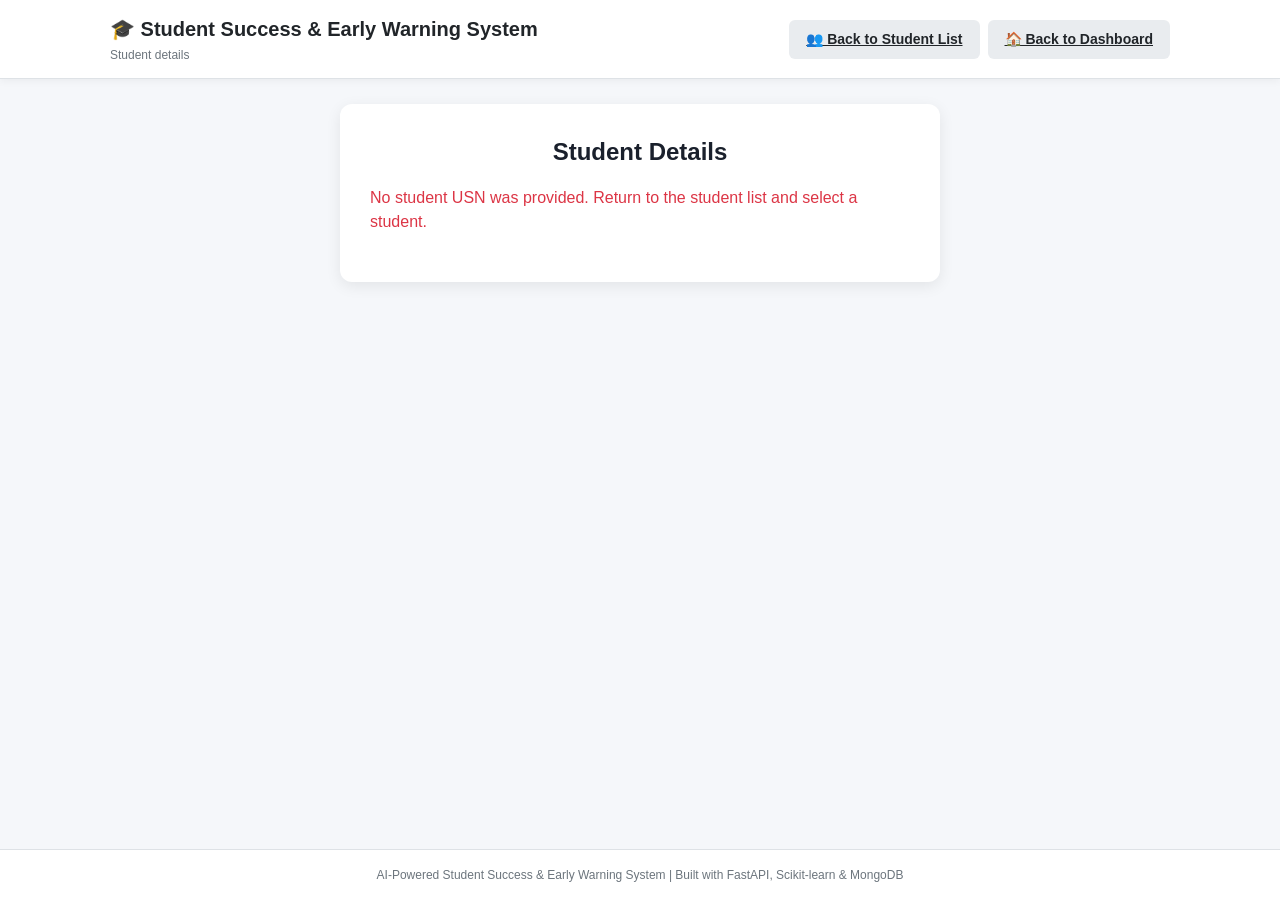
<file: frontend/student-details.html>
<!DOCTYPE html>
<html lang="en">
<head>
    <meta charset="UTF-8">
    <meta name="viewport" content="width=device-width, initial-scale=1.0">
    <title>Student Details | Student Success & Early Warning System</title>
    <link rel="stylesheet" href="css/app.css">
</head>
<body>
    <header class="app-header">
        <div class="header-inner">
            <div>
                <h1 class="brand-title">🎓 Student Success & Early Warning System</h1>
                <p class="brand-subtitle">Student details</p>
            </div>
            <nav class="nav-tabs" aria-label="Student navigation">
                <a class="tab-btn" href="students.html">👥 Back to Student List</a>
                <a class="tab-btn" href="index.html">🏠 Back to Dashboard</a>
            </nav>
        </div>
    </header>

    <main class="main-wrapper">
        <section class="container" aria-labelledby="student-details-heading">
            <h2 id="student-details-heading">Student Details</h2>
            <p id="studentDetailsStatus" class="student-details-error" role="status" aria-live="polite">Loading student details...</p>
            <dl id="studentDetailsContent" class="student-details-grid" aria-live="polite"></dl>
        </section>
    </main>

    <footer class="app-footer">
        <p>AI-Powered Student Success & Early Warning System | Built with FastAPI, Scikit-learn & MongoDB</p>
    </footer>

    <script src="js/api.js" defer></script>
    <script src="js/student-details.js" defer></script>
</body>
</html>
</file>
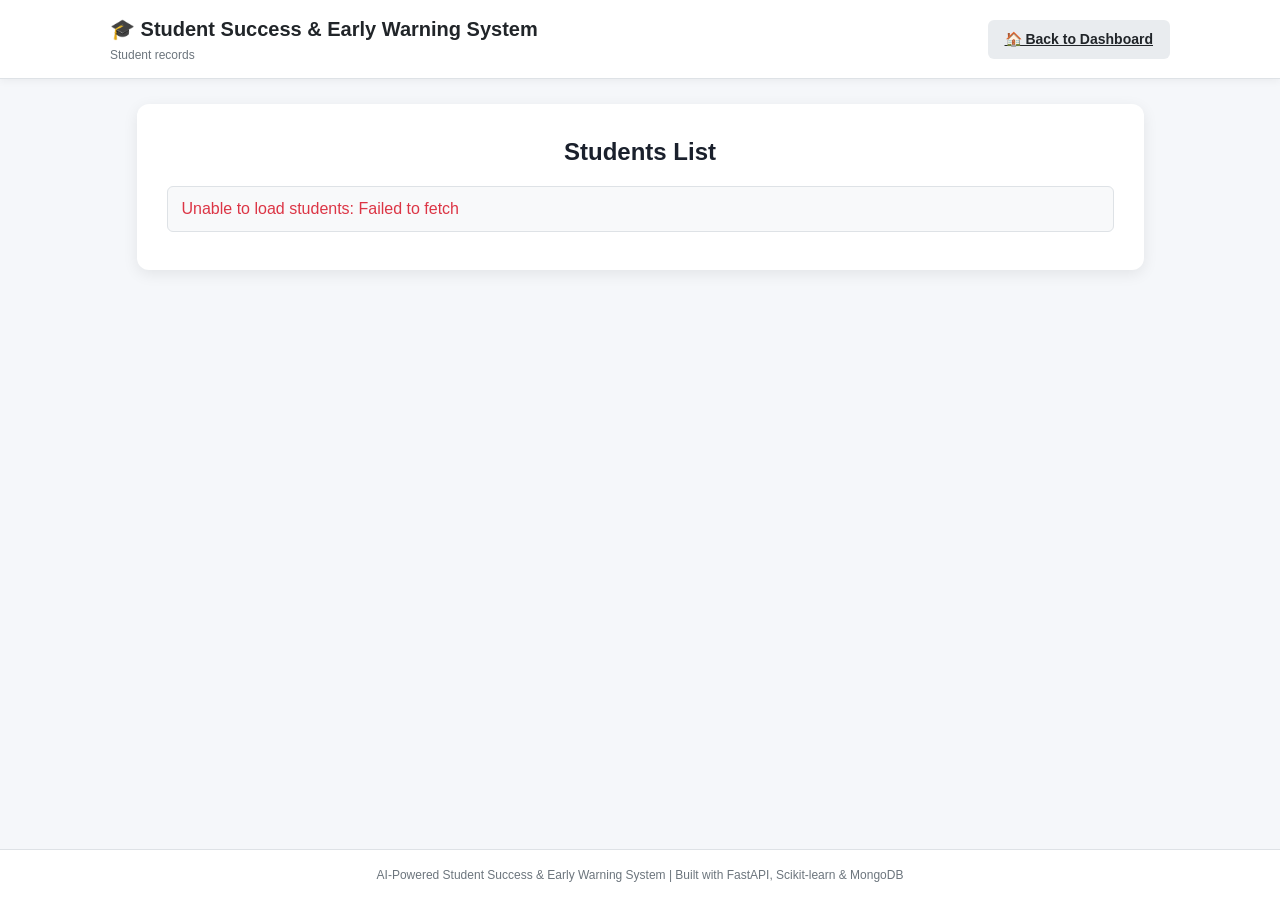
<file: frontend/students.html>
<!DOCTYPE html>
<html lang="en">
<head>
    <meta charset="UTF-8">
    <meta name="viewport" content="width=device-width, initial-scale=1.0">
    <title>Students | Student Success & Early Warning System</title>
    <link rel="stylesheet" href="css/app.css?v=2">
</head>
<body>
    <header class="app-header">
        <div class="header-inner">
            <div>
                <h1 class="brand-title">🎓 Student Success & Early Warning System</h1>
                <p class="brand-subtitle">Student records</p>
            </div>
            <nav class="nav-tabs" aria-label="Student navigation">
                <a class="tab-btn" href="index.html">🏠 Back to Dashboard</a>
            </nav>
        </div>
    </header>

    <main class="main-wrapper">
        <section class="container student-page-container" aria-labelledby="students-heading">
            <h2 id="students-heading">Students List</h2>
            <ul id="studentList" aria-live="polite"></ul>
        </section>
    </main>

    <footer class="app-footer">
        <p>AI-Powered Student Success & Early Warning System | Built with FastAPI, Scikit-learn & MongoDB</p>
    </footer>

    <script src="js/api.js" defer></script>
    <script src="js/students.js?v=4" defer></script>
</body>
</html>
</file>
<file: frontend/css/app.css>
:root {
            --primary: #007bff;
            --primary-hover: #0056b3;
            --success: #28a745;
            --success-hover: #218838;
            --warning: #ffc107;
            --warning-hover: #e0a800;
            --danger: #dc3545;
            --danger-hover: #c82333;
            --info: #17a2b8;
            --info-hover: #138496;
            --bg: #f5f7fa;
            --card-bg: #ffffff;
            --text-main: #212529;
            --text-muted: #6c757d;
            --border: #dee2e6;
            --radius: 10px;
            --shadow: 0 4px 15px rgba(0, 0, 0, 0.08);
        }

        * {
            box-sizing: border-box;
            margin: 0;
            padding: 0;
        }

        body {
            font-family: Arial, Helvetica, sans-serif;
            background: var(--bg);
            color: var(--text-main);
            min-height: 100vh;
            display: flex;
            flex-direction: column;
            line-height: 1.5;
        }

        /* Header & Navigation */
        .app-header {
            background: var(--card-bg);
            border-bottom: 1px solid var(--border);
            box-shadow: 0 2px 8px rgba(0,0,0,0.05);
            position: sticky;
            top: 0;
            z-index: 100;
        }

        .header-inner {
            max-width: 1100px;
            margin: 0 auto;
            padding: 14px 20px;
            display: flex;
            flex-wrap: wrap;
            justify-content: space-between;
            align-items: center;
            gap: 12px;
        }

        .brand-title {
            font-size: 20px;
            font-weight: bold;
            color: var(--text-main);
            display: flex;
            align-items: center;
            gap: 8px;
        }

        .brand-subtitle {
            font-size: 12px;
            color: var(--text-muted);
            margin-top: 2px;
        }

        .nav-tabs {
            display: flex;
            gap: 8px;
            flex-wrap: wrap;
        }

        .tab-btn {
            background: #e9ecef;
            color: var(--text-main);
            border: 1px solid transparent;
            padding: 8px 16px;
            border-radius: 6px;
            font-size: 14px;
            font-weight: 600;
            cursor: pointer;
            transition: all 0.2s ease;
            display: flex;
            align-items: center;
            gap: 6px;
        }

        .tab-btn:hover {
            background: #dde2e6;
        }

        .tab-btn.active {
            background: var(--primary);
            color: white;
            box-shadow: 0 2px 6px rgba(0, 123, 255, 0.3);
        }

        .tab-btn:focus-visible {
            outline: 2px solid var(--primary);
            outline-offset: 2px;
        }

        /* Main Container */
        .main-wrapper {
            flex: 1;
            max-width: 1100px;
            width: 100%;
            margin: 25px auto;
            padding: 0 20px;
        }

        .tab-content {
            display: none;
        }

        .tab-content.active {
            display: block;
        }

        /* Existing Student CRUD Layout preservation */
        .container {
            max-width: 600px;
            margin: 0 auto;
            background: var(--card-bg);
            padding: 30px;
            border-radius: 12px;
            box-shadow: var(--shadow);
        }

        h2 {
            text-align: center;
            margin-bottom: 16px;
            color: #1a202c;
        }

        .form-label {
            display: block;
            font-size: 14px;
            font-weight: 600;
            margin-top: 10px;
            margin-bottom: 4px;
            color: #333;
        }

        input, select {
            width: 100%;
            padding: 9px 12px;
            margin: 4px 0 10px;
            border: 1px solid var(--border);
            border-radius: 6px;
            font-size: 14px;
            background: #fff;
            color: var(--text-main);
        }

        input:focus, select:focus {
            outline: 2px solid var(--primary);
            outline-offset: 1px;
            border-color: var(--primary);
        }

        button {
            padding: 8px 14px;
            margin: 2px;
            border: none;
            border-radius: 5px;
            cursor: pointer;
            font-size: 14px;
            font-weight: 500;
            transition: opacity 0.15s, background-color 0.15s;
        }

        button:hover {
            opacity: 0.92;
        }

        button:focus-visible {
            outline: 2px solid var(--primary);
            outline-offset: 2px;
        }

        button:disabled {
            opacity: 0.6;
            cursor: not-allowed;
        }

        #submitBtn {
            width: 100%;
            font-size: 16px;
            padding: 10px;
            margin-top: 10px;
            font-weight: 600;
        }

        .addBtn { background: var(--primary); color: white; }     /* Blue */
        .updateBtn { background: var(--success); color: white; }  /* Green */
        .editBtn { background: var(--warning); color: #212529; }  /* Yellow */
        .deleteBtn { background: var(--danger); color: white; }   /* Red */
        .viewBtn { background: var(--info); color: white; }       /* Cyan */

        ul {
            padding: 0;
            margin-top: 10px;
        }

        li {
            list-style: none;
            margin: 8px 0;
            padding: 10px 14px;
            background: #f8f9fa;
            border: 1px solid var(--border);
            border-radius: 6px;
            display: flex;
            justify-content: space-between;
            align-items: center;
            gap: 10px;
            flex-wrap: wrap;
        }

        .student-page-container {
            width: min(1100px, 95%);
            max-width: none;
        }

        #studentList > li:not(.student-list-toggle):not(.student-list-error) {
            flex-wrap: nowrap;
        }

        #studentList > li:not(.student-list-toggle):not(.student-list-error) > span {
            flex: 1 1 auto;
            min-width: 0;
            overflow-wrap: anywhere;
        }

        #studentList > li:not(.student-list-toggle):not(.student-list-error) > div {
            display: flex;
            flex: 0 0 auto;
            flex-wrap: nowrap;
            align-items: center;
            gap: 4px;
        }

        #studentList > li:not(.student-list-toggle):not(.student-list-error) > div > button {
            flex-shrink: 0;
            white-space: nowrap;
        }

        /* Limitation Warning Banner */
        .disclaimer-banner {
            background: #fff3cd;
            border: 1px solid #ffeeba;
            border-left: 5px solid var(--warning);
            color: #856404;
            padding: 14px 18px;
            border-radius: 8px;
            margin-bottom: 24px;
            font-size: 13.5px;
            line-height: 1.5;
            display: flex;
            gap: 12px;
            align-items: flex-start;
        }

        .disclaimer-banner strong {
            color: #664d03;
        }

        .banner-icon {
            font-size: 20px;
            flex-shrink: 0;
        }

        /* Card System for AI Dashboard & Predictor */
        .card {
            background: var(--card-bg);
            border-radius: var(--radius);
            box-shadow: var(--shadow);
            padding: 24px;
            margin-bottom: 24px;
            border: 1px solid var(--border);
        }

        .card-title {
            font-size: 18px;
            font-weight: bold;
            margin-bottom: 16px;
            display: flex;
            align-items: center;
            gap: 8px;
            color: #1a202c;
            border-bottom: 1px solid #edf2f7;
            padding-bottom: 10px;
        }

        /* Grid Layouts */
        .metrics-grid {
            display: grid;
            grid-template-columns: repeat(auto-fit, minmax(180px, 1fr));
            gap: 16px;
            margin-bottom: 20px;
        }

        .metric-box {
            background: #f8fafc;
            border: 1px solid #e2e8f0;
            border-radius: 8px;
            padding: 16px;
            text-align: center;
            transition: transform 0.15s ease;
        }

        .metric-box:hover {
            transform: translateY(-2px);
            border-color: #cbd5e1;
        }

        .metric-value {
            font-size: 26px;
            font-weight: bold;
            color: var(--primary);
            margin: 4px 0;
        }

        .metric-label {
            font-size: 12px;
            font-weight: 600;
            color: var(--text-muted);
            text-transform: uppercase;
            letter-spacing: 0.5px;
        }

        .metric-subtitle {
            font-size: 11px;
            color: #64748b;
        }

        .student-risk-section {
            margin-top: 18px;
        }

        .student-risk-methodology {
            margin: -4px 0 16px;
            color: #475569;
            font-size: 13px;
            line-height: 1.5;
        }

        .student-risk-empty {
            border: 1px dashed #cbd5e1;
            border-radius: 8px;
            padding: 18px;
            text-align: center;
            color: #475569;
            background: #f8fafc;
        }

        .risk-summary-grid {
            display: grid;
            grid-template-columns: repeat(auto-fit, minmax(160px, 1fr));
            gap: 12px;
            margin-bottom: 18px;
        }

        .risk-summary-card {
            display: flex;
            flex-direction: column;
            gap: 4px;
            border: 1px solid transparent;
            border-radius: 8px;
            padding: 14px;
        }

        .risk-summary-card span {
            font-size: 12px;
            font-weight: 700;
        }

        .risk-summary-card strong {
            font-size: 25px;
            line-height: 1.2;
        }

        .risk-summary-card small {
            font-size: 12px;
        }

        .risk-summary-at-risk {
            background: #fff1f2;
            border-color: #fecdd3;
            color: #9f1239;
        }

        .risk-summary-moderate {
            background: #fffbeb;
            border-color: #fde68a;
            color: #92400e;
        }

        .risk-summary-good {
            background: #ecfdf5;
            border-color: #a7f3d0;
            color: #065f46;
        }

        .risk-summary-total {
            background: #eff6ff;
            border-color: #bfdbfe;
            color: #1e40af;
        }

        .student-risk-filters {
            display: grid;
            grid-template-columns: repeat(auto-fit, minmax(180px, 1fr));
            gap: 12px;
            margin-bottom: 14px;
        }

        .student-risk-filters label {
            display: flex;
            flex-direction: column;
            gap: 5px;
            color: #374151;
            font-size: 12px;
            font-weight: 600;
        }

        .student-risk-filters select,
        .student-risk-filters input {
            width: 100%;
            min-width: 0;
            padding: 9px 10px;
            border: 1px solid #cbd5e1;
            border-radius: 6px;
            background: #fff;
            color: #1f2937;
            font: inherit;
        }

        .student-risk-export {
            display: flex;
            flex-wrap: wrap;
            align-items: center;
            gap: 10px;
            margin-bottom: 14px;
        }

        .student-risk-progress {
            margin-top: 24px;
        }

        .student-risk-progress h3 {
            margin-bottom: 8px;
        }

        .student-risk-progress > p {
            color: var(--text-muted);
            line-height: 1.5;
        }

        .student-risk-table-wrapper {
            overflow-x: auto;
        }

        .student-risk-table {
            min-width: 900px;
        }

        .risk-category-badge {
            display: inline-block;
            border-radius: 999px;
            padding: 4px 9px;
            font-size: 12px;
            font-weight: 700;
            white-space: nowrap;
        }

        .risk-category-at-risk {
            background: #ffe4e6;
            color: #9f1239;
        }

        .risk-category-moderate {
            background: #fef3c7;
            color: #92400e;
        }

        .risk-category-good {
            background: #d1fae5;
            color: #065f46;
        }

        /* Health Status Badge */
        .status-badge {
            display: inline-flex;
            align-items: center;
            gap: 6px;
            padding: 4px 12px;
            border-radius: 20px;
            font-size: 13px;
            font-weight: 600;
        }

        .status-badge.healthy {
            background: #d4edda;
            color: #155724;
            border: 1px solid #c3e6cb;
        }

        .status-badge.unavailable {
            background: #f8d7da;
            color: #721c24;
            border: 1px solid #f5c6cb;
        }

        .status-dot {
            width: 8px;
            height: 8px;
            border-radius: 50%;
            background: currentColor;
        }

        /* Confusion Matrix Table */
        .matrix-table {
            width: 100%;
            max-width: 500px;
            margin: 15px auto;
            border-collapse: collapse;
            text-align: center;
            font-size: 13px;
        }

        .matrix-table th, .matrix-table td {
            border: 1px solid var(--border);
            padding: 10px;
        }

        .matrix-table th {
            background: #f1f5f9;
            font-weight: 600;
        }

        .cell-tn { background: #e8f5e9; font-weight: bold; color: #2e7d32; }
        .cell-tp { background: #e8f5e9; font-weight: bold; color: #2e7d32; }
        .cell-fp { background: #fff3e0; color: #e65100; }
        .cell-fn { background: #ffebee; font-weight: bold; color: #c62828; }

        /* Comparison Table */
        .comparison-table {
            width: 100%;
            border-collapse: collapse;
            font-size: 13.5px;
            margin-top: 10px;
        }

        .comparison-table th, .comparison-table td {
            border: 1px solid var(--border);
            padding: 10px 14px;
            text-align: left;
        }

        .comparison-table th {
            background: #f8fafc;
            font-weight: 600;
        }

        .comparison-table tr:nth-child(even) {
            background: #fbfcfd;
        }

        /* Form Sections for 31-Feature Benchmark Form */
        .form-grid-4 {
            display: grid;
            grid-template-columns: repeat(auto-fit, minmax(220px, 1fr));
            gap: 14px;
            margin-bottom: 12px;
        }

        .form-grid-4.demographics-grid {
            grid-template-columns: repeat(4, minmax(0, 1fr));
        }

        .benchmark-subject-field {
            grid-column: 1 / -1;
        }

        .form-group {
            display: flex;
            flex-direction: column;
        }

        .form-group label {
            font-size: 12.5px;
            font-weight: 600;
            color: #374151;
            margin-bottom: 4px;
        }

        .form-group .help-hint {
            font-size: 11px;
            color: var(--text-muted);
            margin-top: -6px;
            margin-bottom: 6px;
        }

        .form-section-header {
            font-size: 15px;
            font-weight: bold;
            color: #1e293b;
            margin: 20px 0 10px;
            padding-bottom: 6px;
            border-bottom: 2px solid #e2e8f0;
            display: flex;
            align-items: center;
            gap: 6px;
        }

        .preset-bar {
            display: flex;
            flex-wrap: wrap;
            gap: 8px;
            margin-bottom: 20px;
            align-items: center;
        }

        .preset-title {
            font-size: 13px;
            font-weight: 600;
            color: #475569;
            margin-right: 4px;
        }

        .btn-preset {
            background: #f1f5f9;
            border: 1px solid #cbd5e1;
            color: #334155;
            padding: 6px 12px;
            border-radius: 6px;
            font-size: 12px;
            font-weight: 600;
            cursor: pointer;
        }

        .btn-preset:hover {
            background: #e2e8f0;
        }

        /* Prediction Result Box */
        .result-box {
            border-radius: 10px;
            padding: 24px;
            margin-top: 24px;
            display: none;
            border: 2px solid;
            animation: fadeIn 0.3s ease-in-out;
        }

        .result-box.at-risk {
            background: #fff5f5;
            border-color: #feb2b2;
            color: #742a2a;
        }

        .result-box.normal {
            background: #f0fff4;
            border-color: #9ae6b4;
            color: #22543d;
        }

        .benchmark-subject-context {
            padding: 10px 12px;
            margin-bottom: 16px;
            border-left: 4px solid var(--info);
            border-radius: 4px;
            background: rgba(23, 162, 184, 0.08);
            font-size: 13px;
        }

        .result-header {
            display: flex;
            justify-content: space-between;
            align-items: center;
            flex-wrap: wrap;
            gap: 10px;
            margin-bottom: 16px;
        }

        .risk-pill {
            font-size: 18px;
            font-weight: bold;
            padding: 6px 16px;
            border-radius: 30px;
            display: inline-flex;
            align-items: center;
            gap: 8px;
        }

        .risk-pill.at-risk {
            background: var(--danger);
            color: white;
        }

        .risk-pill.normal {
            background: var(--success);
            color: white;
        }

        .progress-track {
            background: #e2e8f0;
            height: 12px;
            border-radius: 6px;
            overflow: hidden;
            margin: 10px 0;
        }

        .progress-bar {
            height: 100%;
            transition: width 0.5s ease;
        }

        .progress-bar.high-risk { background: var(--danger); }
        .progress-bar.medium-risk { background: var(--warning); }
        .progress-bar.low-risk { background: var(--success); }

        .spinner {
            display: inline-block;
            width: 16px;
            height: 16px;
            border: 2px solid rgba(255,255,255,0.3);
            border-radius: 50%;
            border-top-color: white;
            animation: spin 0.8s ease-in-out infinite;
            vertical-align: middle;
            margin-right: 6px;
        }

        @keyframes spin {
            to { transform: rotate(360deg); }
        }

        @keyframes fadeIn {
            from { opacity: 0; transform: translateY(6px); }
            to { opacity: 1; transform: translateY(0); }
        }

        .error-banner {
            background: #f8d7da;
            color: #721c24;
            border: 1px solid #f5c6cb;
            padding: 12px 16px;
            border-radius: 6px;
            margin: 14px 0;
            font-size: 13.5px;
            display: none;
        }

        /* Phase 8 College Dataset Analysis Styles */
        .status-badge.blocked {
            background: #f8d7da;
            color: #721c24;
            border: 1px solid #f5c6cb;
        }

        .status-badge.ready {
            background: #d4edda;
            color: #155724;
            border: 1px solid #c3e6cb;
        }

        .status-badge.warning {
            background: #fff3cd;
            color: #856404;
            border: 1px solid #ffeeba;
        }

        .badge-pill {
            display: inline-block;
            padding: 3px 8px;
            border-radius: 12px;
            font-size: 11px;
            font-weight: bold;
            text-transform: uppercase;
            letter-spacing: 0.5px;
        }

        .badge-pill.pass { background: #d4edda; color: #155724; }
        .badge-pill.fail { background: #f8d7da; color: #721c24; }
        .badge-pill.info { background: #e2e8f0; color: #334155; }
        .badge-pill.warn { background: #fff3cd; color: #856404; }

        .file-drop-area {
            border: 2px dashed #cbd5e1;
            border-radius: 8px;
            padding: 24px;
            text-align: center;
            background: #f8fafc;
            transition: all 0.2s ease;
            margin-bottom: 16px;
        }

        .file-drop-area:hover {
            border-color: var(--primary);
            background: #f0f7ff;
        }

        .alert-card {
            border-radius: 8px;
            padding: 14px 18px;
            margin-bottom: 16px;
            font-size: 13.5px;
            border-left: 5px solid;
        }

        .alert-card.blocker {
            background: #fff5f5;
            border-color: var(--danger);
            color: #742a2a;
        }

        .alert-card.warning {
            background: #fffbeb;
            border-color: var(--warning);
            color: #92400e;
        }

        .alert-card.success {
            background: #f0fff4;
            border-color: var(--success);
            color: #22543d;
        }

        .data-table-wrapper {
            overflow-x: auto;
            margin: 12px 0 20px;
            border-radius: 6px;
            border: 1px solid var(--border);
        }

        .data-table {
            width: 100%;
            border-collapse: collapse;
            font-size: 13px;
            text-align: left;
        }

        .data-table th, .data-table td {
            padding: 8px 12px;
            border-bottom: 1px solid var(--border);
        }

        .data-table th {
            background: #f8fafc;
            font-weight: 600;
            color: #475569;
        }

        .data-table tr:hover {
            background: #f8fafc;
        }

        /* Footer */
        .app-footer {
            margin-top: auto;
            background: #fff;
            border-top: 1px solid var(--border);
            padding: 16px 20px;
            text-align: center;
            font-size: 12px;
            color: var(--text-muted);
        }

        .student-list-toggle {
            justify-content: center;
        }

        .student-list-error {
            color: var(--danger);
        }

        .student-details-grid {
            display: grid;
            grid-template-columns: repeat(auto-fit, minmax(180px, 1fr));
            gap: 12px;
            margin-top: 18px;
        }

        .student-detail-label,
        .student-detail-value {
            margin: 0;
        }

        .student-detail-label {
            color: var(--text-muted);
            font-size: 12px;
            font-weight: 600;
            text-transform: uppercase;
            letter-spacing: 0.4px;
        }

        .student-detail-value {
            overflow-wrap: anywhere;
            font-weight: 500;
        }

        .student-details-error {
            color: var(--danger);
            margin-top: 12px;
        }

        .dashboard-retry {
            margin-top: 8px;
            padding: 4px 10px;
            font-size: 12px;
            background: var(--danger);
            color: #fff;
        }

        .readiness-detail {
            font-size: 12.5px;
            color: #334155;
        }

        .analysis-empty-note {
            font-size: 12px;
            color: var(--text-muted);
        }

        .table-empty-state {
            text-align: center;
            color: var(--text-muted);
        }

        @media (max-width: 768px) {
            .header-inner {
                flex-direction: column;
                align-items: stretch;
            }
            .nav-tabs {
                width: 100%;
            }
            .tab-btn {
                flex: 1;
                justify-content: center;
                padding: 10px 8px;
                font-size: 12.5px;
            }
            .form-grid-4 {
                grid-template-columns: 1fr;
            }
            .form-grid-4.demographics-grid {
                grid-template-columns: 1fr;
            }
            #studentList > li:not(.student-list-toggle):not(.student-list-error) {
                flex-wrap: wrap;
            }
            #studentList > li:not(.student-list-toggle):not(.student-list-error) > span {
                flex-basis: 100%;
            }
            #studentList > li:not(.student-list-toggle):not(.student-list-error) > div {
                margin-left: auto;
            }
        }

        @media (min-width: 769px) and (max-width: 1024px) {
            .form-grid-4.demographics-grid {
                grid-template-columns: repeat(2, minmax(0, 1fr));
            }
        }

        /* Extracted presentation rules */
        .inline-style-1 {
            margin-left: auto; padding: 4px 10px; font-size: 12px; background: #e2e8f0; color: #1e293b;
        }

        .inline-style-2 {
            text-align: center; padding: 20px; color: var(--text-muted);
        }

        .inline-style-3 {
            border-top-color: var(--primary); width: 24px; height: 24px;
        }

        .inline-style-4 {
            margin-top: 8px;
        }

        .inline-style-5 {
            display: none;
        }

        .inline-style-6 {
            display: flex; flex-wrap: wrap; justify-content: space-between; align-items: center; margin-bottom: 20px; gap: 12px; padding-bottom: 12px; border-bottom: 1px solid #edf2f7;
        }

        .inline-style-7 {
            margin-left: 10px; font-size: 13px; color: var(--text-muted);
        }

        .inline-style-8 {
            font-size: 13px; color: var(--text-muted);
        }

        .inline-style-9 {
            border-color: #bbf7d0;
        }

        .inline-style-10 {
            color: var(--success);
        }

        .inline-style-11 {
            display: grid; grid-template-columns: repeat(auto-fit, minmax(320px, 1fr)); gap: 20px; margin-top: 20px;
        }

        .inline-style-12 {
            font-size: 15px; margin-bottom: 10px; color: #334155;
        }

        .inline-style-13 {
            font-size: 11.5px; color: var(--text-muted); text-align: center; margin-top: 6px;
        }

        .inline-style-14 {
            font-weight: bold; color: var(--success);
        }

        .inline-style-15 {
            margin-top: 24px; padding-top: 16px; border-top: 1px solid #edf2f7; font-size: 13px;
        }

        .inline-style-16 {
            margin-bottom: 6px;
        }

        .inline-style-17 {
            color: var(--primary);
        }

        .inline-style-18 {
            border-color: #fca5a5; color: #991b1b; background: #fef2f2;
        }

        .inline-style-19 {
            border-color: #86efac; color: #166534; background: #f0fdf4;
        }

        .inline-style-20 {
            border-color: #fde047; color: #854d0e; background: #fefce8;
        }

        .inline-style-21 {
            margin-left: auto;
        }

        .inline-style-22 {
            width: 100%; font-size: 16px; padding: 12px; margin-top: 18px; font-weight: 600;
        }

        .inline-style-23 {
            font-size: 13px; text-transform: uppercase; font-weight: bold; letter-spacing: 0.5px;
        }

        .inline-style-24 {
            margin-top: 4px;
        }

        .inline-style-25 {
            text-align: right;
        }

        .inline-style-26 {
            font-size: 12px; color: var(--text-muted);
        }

        .inline-style-27 {
            margin: 14px 0;
        }

        .inline-style-28 {
            display: flex; justify-content: space-between; font-size: 13.5px; font-weight: 600;
        }

        .inline-style-29 {
            width: 88.7%;
        }

        .inline-style-30 {
            display: flex; justify-content: space-between; font-size: 12px; color: var(--text-muted);
        }

        .inline-style-31 {
            background: rgba(255,255,255,0.7); border: 1px solid rgba(0,0,0,0.08); border-radius: 6px; padding: 12px; margin-top: 14px; font-size: 12px;
        }

        .inline-style-32 {
            font-size: 13px; color: var(--text-muted); margin-bottom: 16px;
        }

        .inline-style-33 {
            font-size: 32px; margin-bottom: 8px;
        }

        .inline-style-34 {
            font-size: 14px; font-weight: 600; margin-bottom: 4px;
        }

        .inline-style-35 {
            font-size: 12.5px; color: var(--text-muted); margin-bottom: 14px;
        }

        .inline-style-36 {
            background: #e2e8f0; color: #1e293b; display: inline-flex;
        }

        .inline-style-37 {
            display: flex; gap: 10px; justify-content: flex-end; align-items: center; flex-wrap: wrap;
        }

        .inline-style-38 {
            padding: 10px 22px; font-size: 14px; font-weight: 600; width: auto;
        }

        .inline-style-39 {
            display: none; text-align: center; padding: 28px; color: var(--text-muted);
        }

        .inline-style-40 {
            border-top-color: var(--primary); width: 28px; height: 28px;
        }

        .inline-style-41 {
            margin-top: 10px; font-weight: 600;
        }

        .inline-style-42 {
            margin-bottom: 14px; padding: 10px 14px; border-radius: 6px; font-size: 13px; display: flex; align-items: center; gap: 8px;
        }

        .inline-style-43 {
            display: flex; justify-content: space-between; align-items: flex-start; flex-wrap: wrap; gap: 12px; margin-bottom: 16px;
        }

        .inline-style-44 {
            font-size: 13px; color: var(--text-muted); text-transform: uppercase; letter-spacing: 0.5px;
        }

        .inline-style-45 {
            display: flex; align-items: center; gap: 10px; margin-top: 6px;
        }

        .inline-style-46 {
            font-size: 15px; padding: 6px 16px;
        }

        .inline-style-47 {
            text-align: right; font-size: 12.5px; color: var(--text-muted);
        }

        .inline-style-48 {
            color: var(--text-main);
        }

        .inline-style-49 {
            font-size: 12.5px; color: #334155; margin-bottom: 14px; line-height: 1.45; background: #f8fafc; border-left: 4px solid var(--primary); padding: 9px 14px; border-radius: 0 6px 6px 0;
        }

        .inline-style-50 {
            margin-top: 8px; margin-left: 18px; font-size: 13px; list-style-type: disc;
        }

        .inline-style-51 {
            margin-top: 6px; font-size: 13px;
        }

        .inline-style-52 {
            color: #c82333;
        }

        .inline-style-53 {
            width: 25%;
        }

        .inline-style-54 {
            width: 12%;
        }

        .inline-style-55 {
            display: grid; grid-template-columns: repeat(auto-fit, minmax(320px, 1fr)); gap: 20px; margin-bottom: 24px;
        }

        .inline-style-56 {
            margin-bottom: 0;
        }

        .inline-style-57 {
            margin-bottom: 12px;
        }

        .inline-style-58 {
            font-size: 13px; color: #334155;
        }

        .inline-style-59 {
            display: flex; flex-wrap: wrap; gap: 6px; margin-top: 6px;
        }

        .inline-style-60 {
            display: flex; justify-content: space-between; font-size: 13px; margin-bottom: 6px;
        }

        .inline-style-61 {
            color: var(--danger);
        }

        .inline-style-62 {
            margin: 8px 0 14px;
        }

        .inline-style-63 {
            width: 30%;
        }

        .inline-style-64 {
            margin-top: 10px; font-size: 12px; color: var(--text-muted);
        }

        .inline-style-65 {
            font-size: 13.5px; color: #1e293b;
        }

        .inline-style-66 {
            background: rgba(0,0,0,0.03); border-radius: 6px; padding: 12px; margin-top: 16px; font-size: 12px; color: var(--text-muted);
        }

        .inline-style-67 {
            margin-bottom: 4px;
        }
</file>
